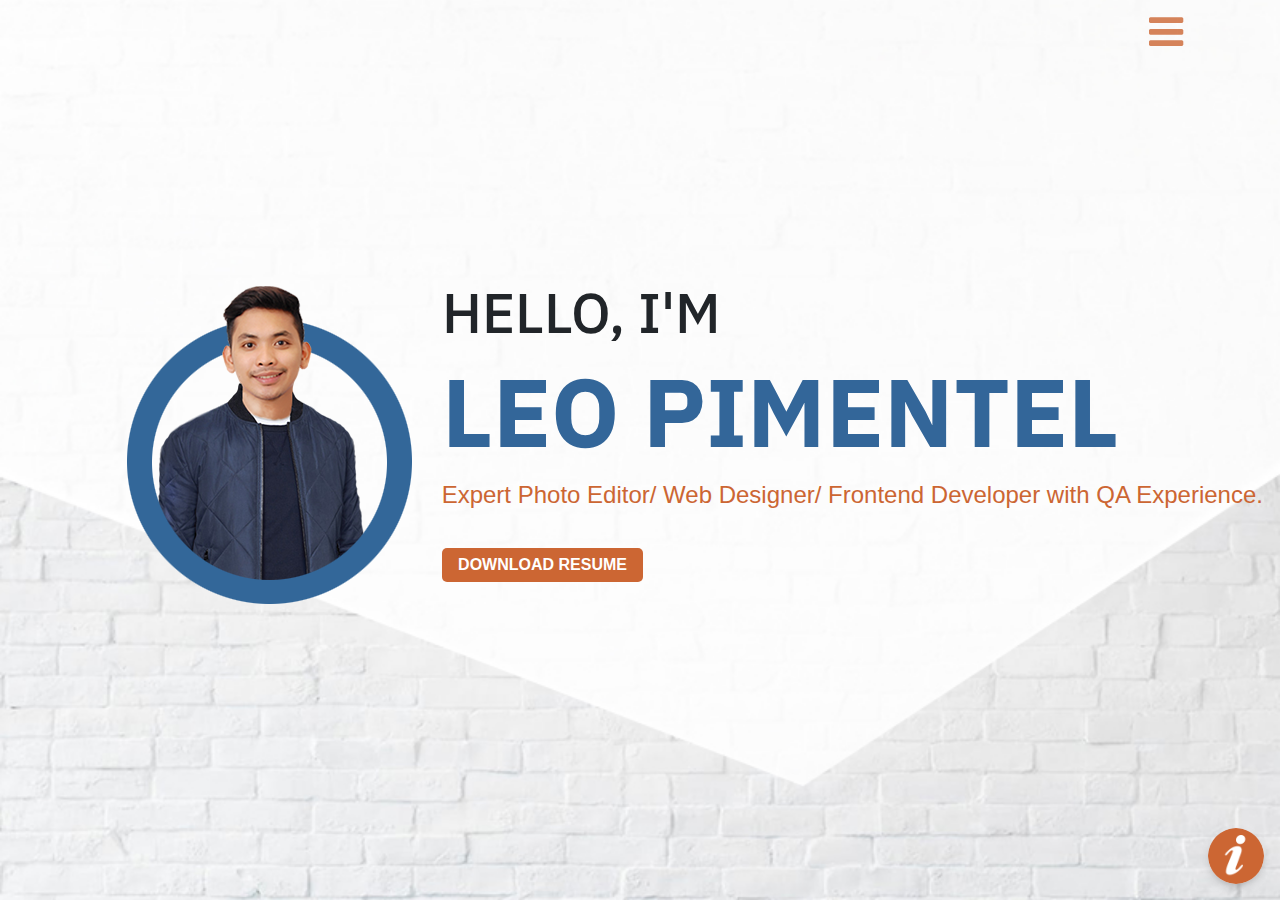
<file: index.html>
<!DOCTYPE html>
<html>
<head>
  <title>Leo Pimentel Cover</title>
  <meta charset="utf-8">
  <meta name="viewport" content="width=device-width, initial-scale=1.0">
  <meta name="description" content="Leo's Portfolio">
  <meta name="keywords" content="Cover Page, Leo's Portfolio, Simple Website, Bootstrap, HTML5, CSS3, Javascript">
  <link rel="stylesheet" type="text/css" href="css/custom-style.css">
  <link rel="stylesheet" type="text/css" href="css/fab-style.css">
  <link rel="stylesheet" type="text/css" href="css/bootstrap.min.css">
  <link rel="stylesheet" type="text/css" href="css/font-awesome.min.css">
  
</head>
<body>
  <div class="collapse bg-black" id="navbarHeader">
        <div class="container">
          <div class="row">
            <div class="col-sm-8 col-md-7 py-4">
             <!-- <span class="t-pink">&lt!DOCTYPE html&gt</span><span class="t-yellow">....</span></span><br/> -->
              <span class="t-pink">&lth1<span class="t-green"> class</span><span class="t-white">=<span class="t-yellow">"about"</span><span class="t-pink">&gt</span><span class="t-blue t-upper t-bold t2">About me</span><span class="t-pink">&lth1/&gt  </span></span>
              <p class="text-white"><span class="t-pink">&ltp&gt</span>I am an IT graduate and a former<span class="t-pink">&ltstrong&gt</span> <strong>Junior Software Engineer</strong><span class="t-pink">&lt/strong&gt</span> in <span class="t-pink">&ltem&gt</span> <em>Intelligent Touch Corporation</em><span class="t-pink">&lt/em&gt</span> located at Makati City. I am also a former <span class="t-pink">&ltstrong&gt</span> <strong>Quality Assurance Engineer</strong><span class="t-pink">&lt/strong&gt</span> on the same company prior to my recent job title. I once became a <span class="t-pink">&ltstrong&gt</span> <strong>Web Designer</strong><span class="t-pink">&lt/strong&gt</span>  on a project-based employment for 2 months under <span class="t-pink">&ltem&gt</span> <em>Personiv Manila</em><span class="t-pink">&lt/em&gt</span> in Alabang Muntinlupa City. <span class="t-pink">&lt/p&gt</span></p>
              <p class="text-white"><span class="t-pink">&ltp&gt</span>Now, I am into Photo Editing with expertise in Removing of backgrounds, Color Correction, Photo Manipulation and some other Photoshop task.
                I am also into Website Designing and Front end website development. A self-taught designer and front-end developer but my recent jobs helped me enhance and practise my skills.<span class="t-pink">&lt/p&gt</span></p>
              <p class="text-white"><span class="t-pink">&ltp&gt</span>I have expertise in using Adobe software like Photoshop, Illustrator, Lightroom and XD.<span class="t-pink">&lt/p&gt</span></p>
                
              
              <div id="skills-div">
            <h4 class="t-blue t-upper t-bold">Skills</h4>
            <div id="skills" class="list-unlisted p-0">
              <div class="skills-img">
                <img id="rate-html" src="img/html.png">
              </div>
              <div class="skills-img"><img id="rate-css" src="img/css.png"></div>
              <div class="skills-img"><img id="rate-bs" src="img/bootstrap.png"></div>
              <div class="skills-img"><img id="rate-js" src="img/javascript.png"></div>
              <!--<div class="skills-img"><img id="rate-jq" src="img/jquery.png"></div>
              <div class="skills-img"><img id="rate-aj" src="img/angularjs.png"></div>-->
            </div>
          </div>
            </div>
            <div class="col-sm-4 offset-md-1 py-4">
              <h4 class="t-blue t-upper t-bold"><i class="fa fa-envelope t-orange"></i> Sample Projects</h4>
              <ul class="list-unstyled">
                <li><a href="mobile.html" target="_blank" class="text-white">Simple/Grid Design</a></li>
                <li><a href="explore.html" target="_blank" class="text-white">Parallax</a></li>
       
              </ul>
            </div>
           </div>
        </div>
    </div>
      <div class="navbar  navbar-dark box-shadow fixed-top">
        <div class="container d-flex justify-content-between">
          <a href="#" class="navbar-brand d-flex "></a>
          <button class="navbar-toggle" type="button" data-toggle="collapse" data-target="#navbarHeader" aria-controls="navbarHeader" aria-expanded="false" aria-label="Toggle navigation">
            <span id="burger" class="fa fa-bars fa-2x t-orange"></span>
          </button>
        </div>
      </div>
  <!-- mainDiv -->
  <section> 
     <div id="one" class="row">
      <div id="l-div" class="col-lg-4"> 
         <img id="mc" src="img/mc.png">
      </div>  
      <div id="r-div" class="col-lg-8"> 
        <h1 id="hl" class="t-upper">Hello, I'm</h1>
        <h1 class="t-blue t-upper t-bold" id="lp">Leo Pimentel</h1>
        <p class="t-orange" id="fe">Expert Photo Editor/ Web Designer/ Frontend Developer with QA Experience.</p>
    
        <br>
        <a class="t-white t-upper t-bold bg-o" id="dr" target="_blank" href="files/Resume.pdf"
        download="ResumePimentel">Download resume</a>
      </div>  
     </div> 
     <div class="fab-b">
     <a href="#" class="buttons" tooltip="pimentelmac.mlp@gmail.com"></a>
      <a href="#" class="buttons" tooltip="pimentelmac24"></a>
      <a href="#" class="buttons" tooltip="Binan, Laguna"></a>
      <a href="#" class="buttons" tooltip="0927-838-1124"></a>
      <a id="show" class="buttons" href="#"></a>
     </div>
  </section>
  <script type="text/javascript" src="js/jquery.min.js"></script>
  <script type="text/javascript" src="js/bootstrap.min.js"></script>
  <script type="text/javascript" src="js/kc.fab.min.js"></script>

</body>
</html>
</file>
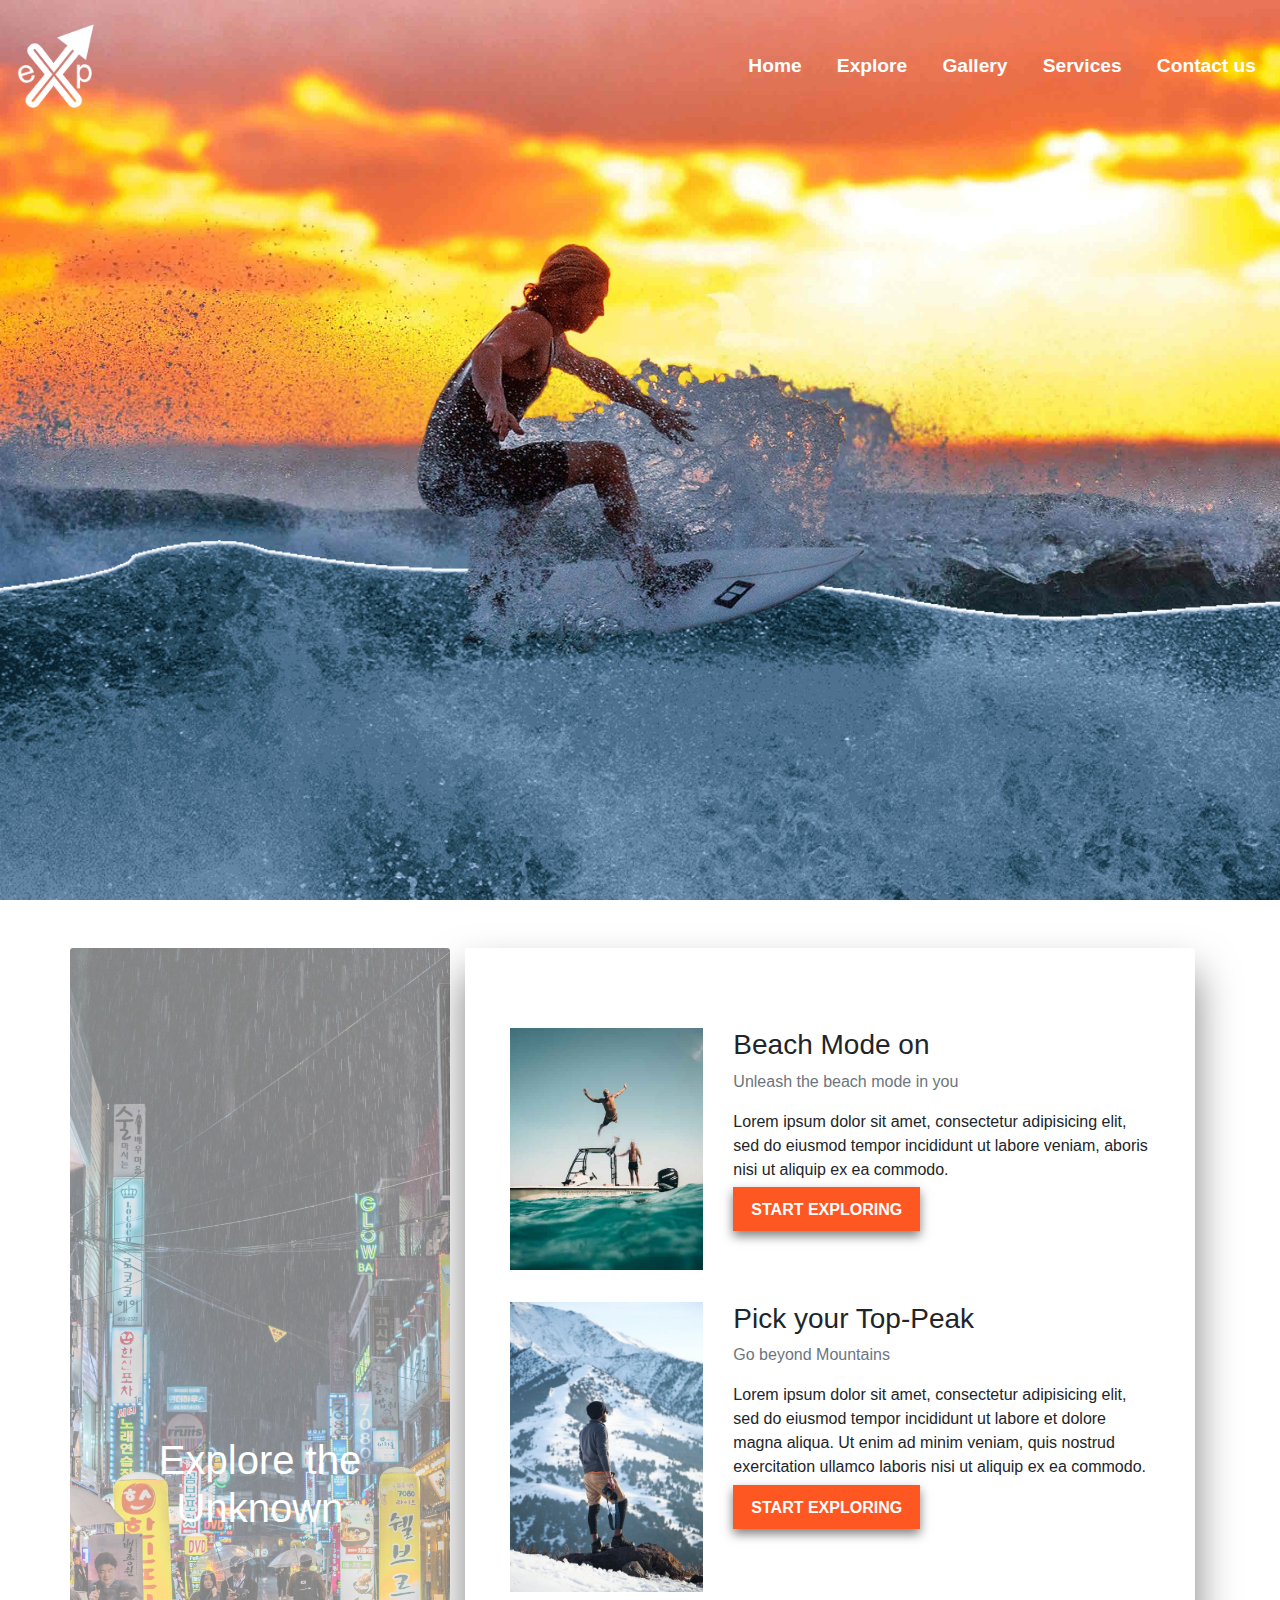
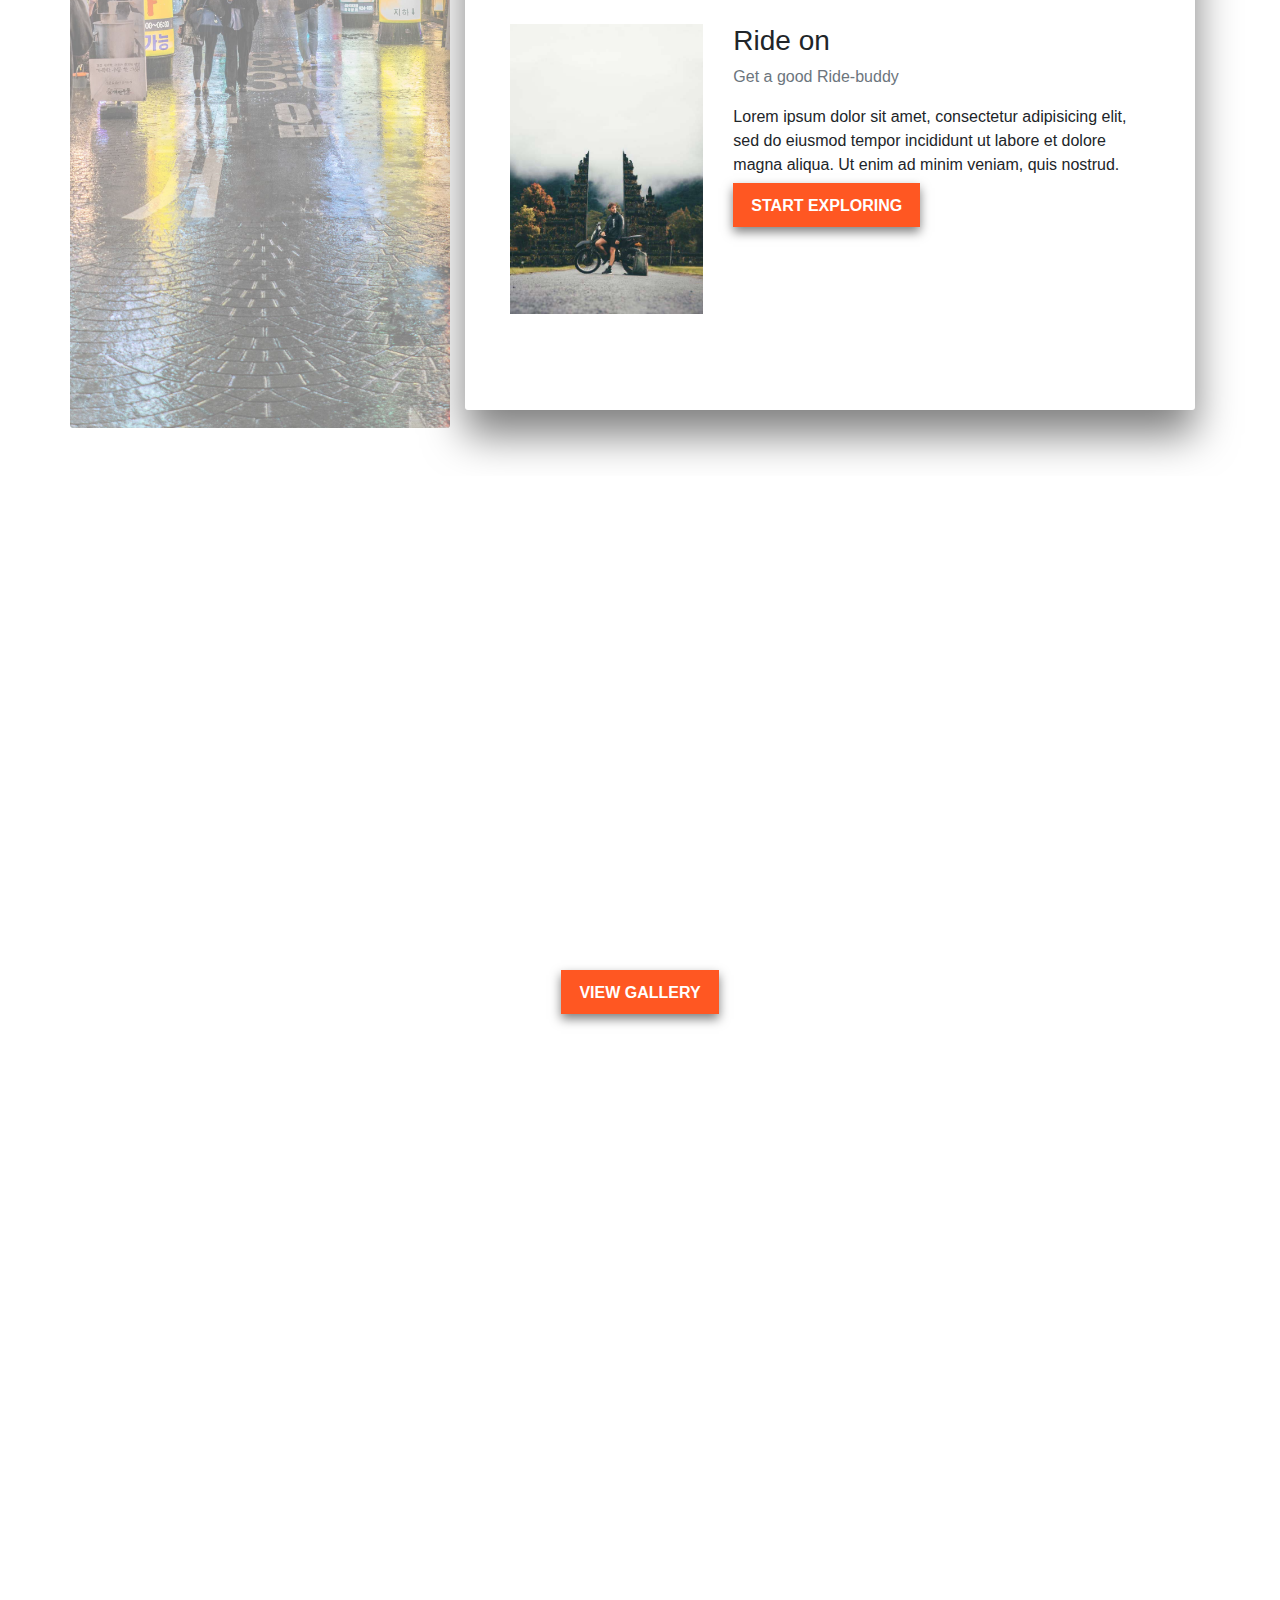
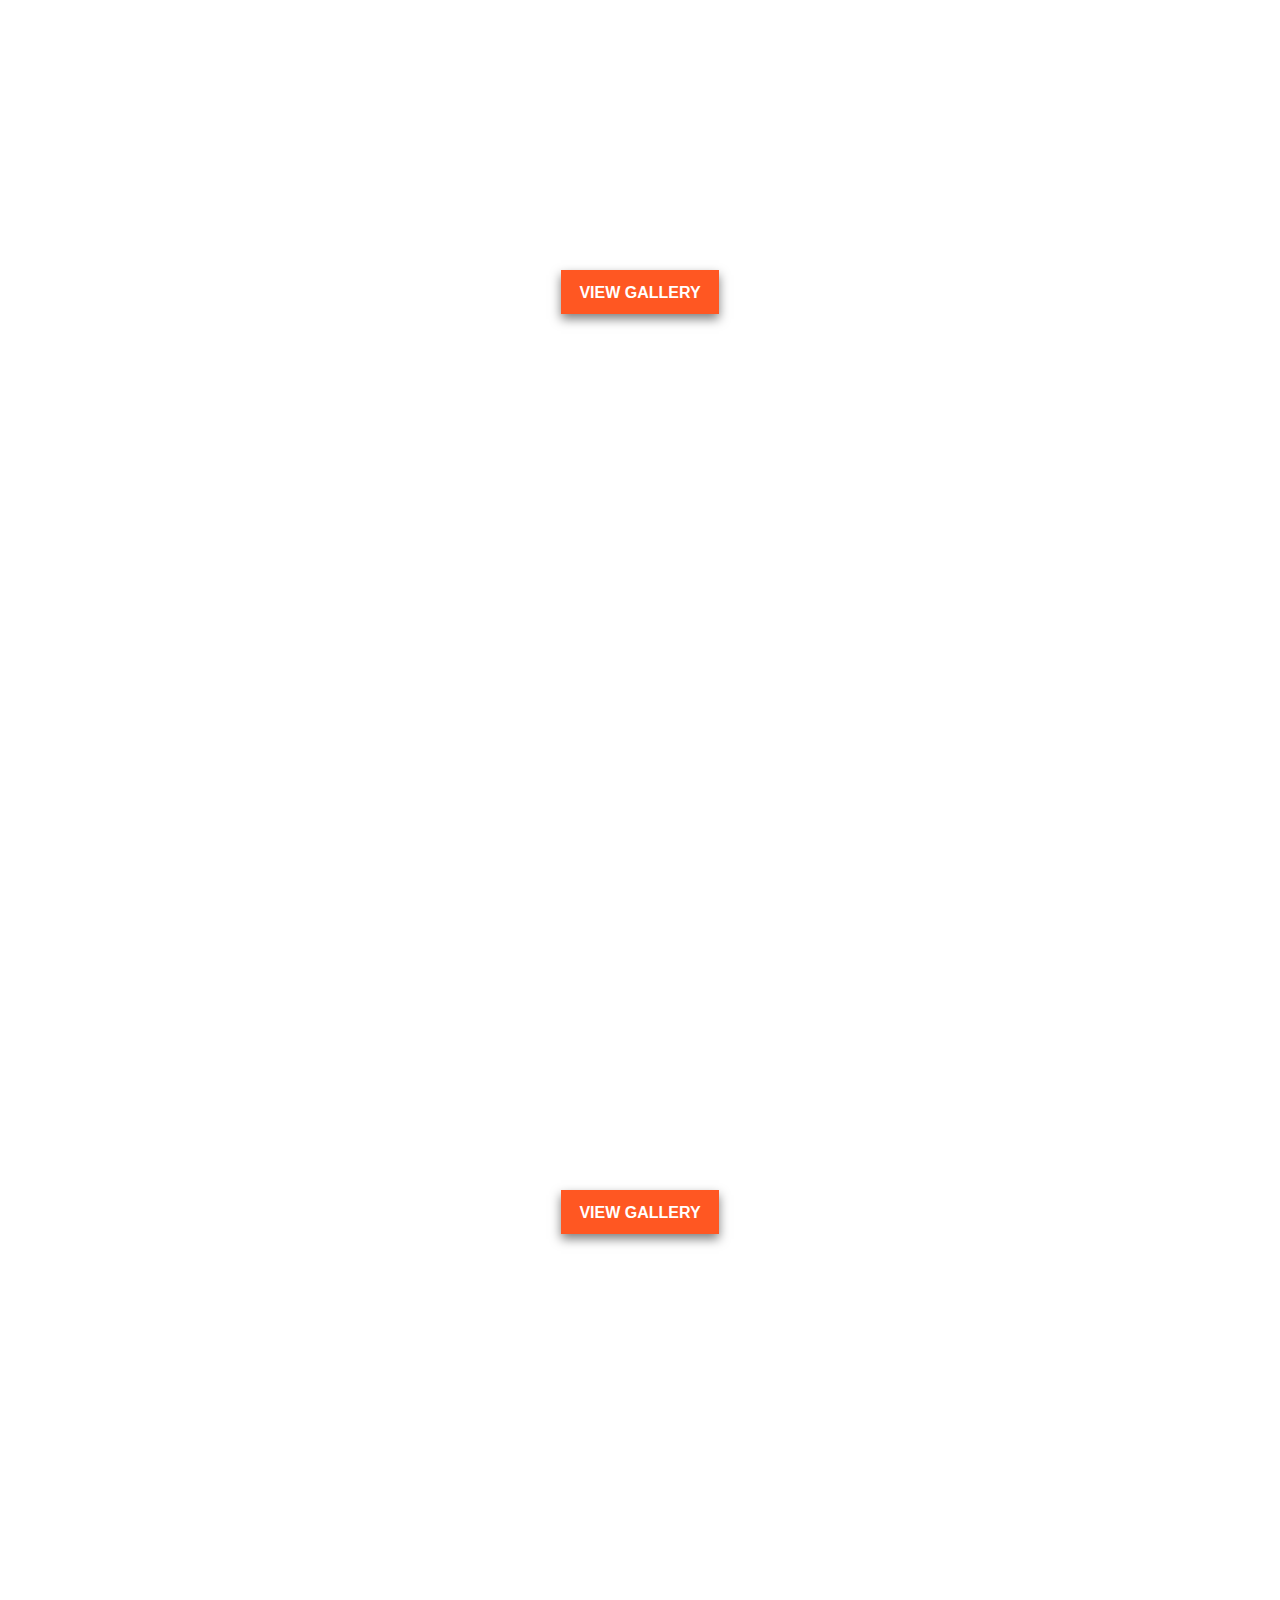
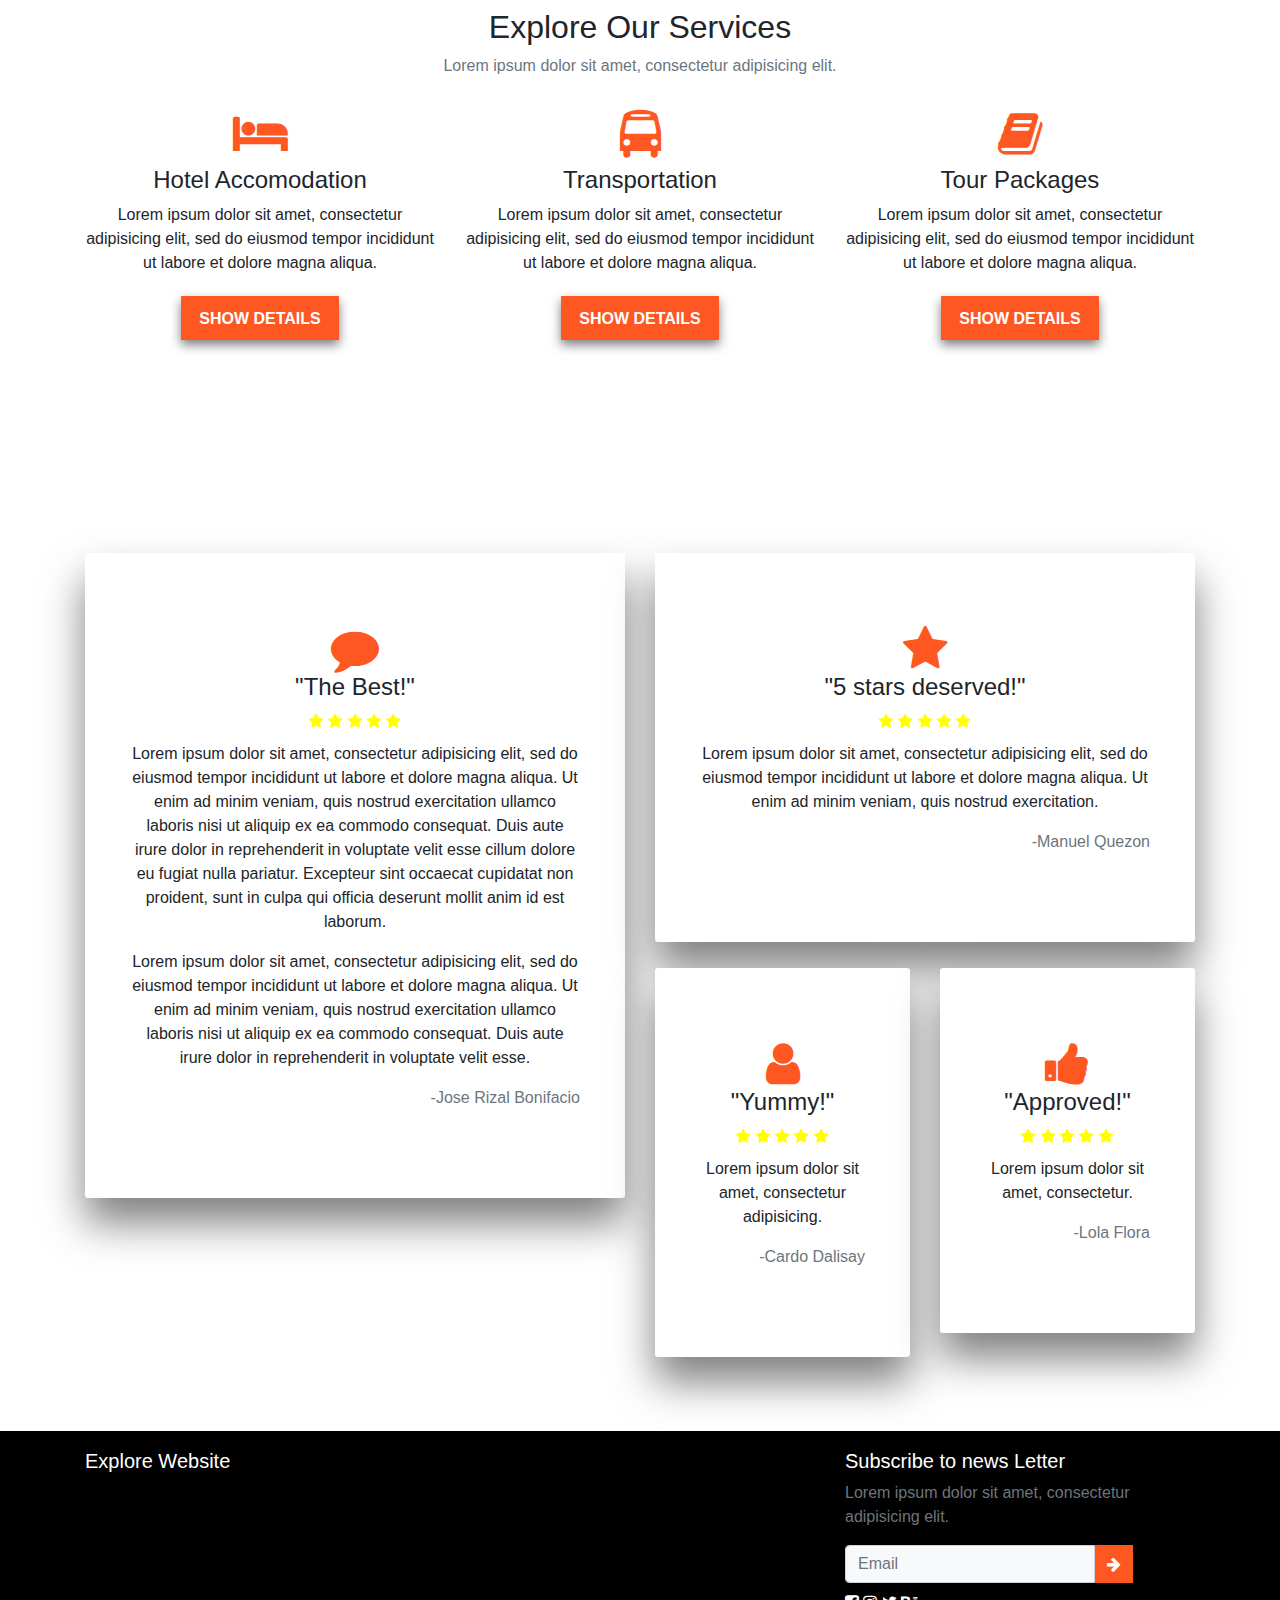
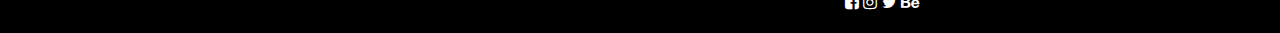
<file: explore.html>
<!DOCTYPE html>
<html>
<head>
	<title>Parallax Website</title>
	<meta charset="utf-8">
	<meta 	name="viewport" content="width=device-width, initial-scale=1.0">
	<meta name="description" content="Leo's Portfolio">
	<meta name="keywords" content="Parallax Page, Leo's Portfolio, Simple Website, Bootstrap, HTML5, CSS3, Javascript, Parallax">
	<link rel="stylesheet" type="text/css" href="css/explore-style.css">
	<link rel="stylesheet" type="text/css" href="css/bootstrap.min.css">
	<link rel="stylesheet" type="text/css" href="css/font-awesome.min.css">
</head>
<body>
	<header>
		<div class="navi">	
		<nav class="navbar navbar-expand-md">
		      <img class="m-0" src="img/img-explore/logo-exp.png" width="80px" height="auto">
		      <button class="navbar-toggler" type="button" data-toggle="collapse" data-target="#navbarsExample04" aria-controls="navbarsExample04" aria-expanded="false" aria-label="Toggle navigation">
		        <i class="fa fa-align-right fa-2x text-white">	</i>
		      </button>

		      <div class="collapse navbar-collapse" id="navbarsExample04">
		      	<div class="mr-auto"></div>
		        <ul class="navbar-nav m-0">
		          <li class="nav-item active">
		            <a class="nav-link" href="#">Home <span class="sr-only">(current)</span></a>
		          </li>
		          <li class="nav-item">
		            <a class="nav-link" href="#firstSection">Explore</a>
		          </li>
		          <li class="nav-item">
		            <a class="nav-link" href="#secondSection">Gallery</a>
		          </li>
		          <li class="nav-item">
		            <a class="nav-link" href="#fifthSection">Services</a>
		          </li>
		          <li class="nav-item">
		            <a class="nav-link" href="#">Contact us</a>
		          </li>
		        </ul>
		      </div>
		    </nav>
		    </div>
		<section id="landing-page">
			<div id="landing-bg"></div>
			<div class="landingDiv parallax-bg">
				<div id="paraImage"></div>
				<div id="mainDis"></div>
			</div>
		</section>
	</header>
	<button onclick="topFunction()" id="myBtn" title="Go to top"><i class="fa fa-arrow-up"></i></button>
	<section id="firstSection" class="py-5">	
		<div class="container text-center">	
			<div class="row">
				<div id="leftFS" class="col-md-4">
					<div class="ex text-white">
						<h1 class="py-20">Explore the Unknown</h1>
					</div>
				</div>
				<div class="col-md-8">
					<div class="panel">
						<!-- FirstPanel -->
						<div class="row py-2">
							<div class="col-md-4 pb-3">
								<img src="img/img-explore/jump.jpeg" class="img-fluid">
							</div>
							<div class="col-md-8 pb-5">
								<h3>Beach Mode on</h3>
								<p class="text-secondary">Unleash the beach mode in you</p>
								<p>	Lorem ipsum dolor sit amet, consectetur adipisicing elit, sed do eiusmod
								tempor incididunt ut labore veniam, aboris nisi ut aliquip ex ea commodo.</p>
								<a class="aBtn" href="#">Start Exploring</a>
							</div>
						</div>
						<!-- SecondPanel -->
						<div class="row py-2">
							<div class="col-md-4 pb-3">
								<img src="img/img-explore/hike.jpeg" class="img-fluid">
							</div>
							<div class="col-md-8 pb-5">
								<h3>Pick your Top-Peak</h3>
								<p class="text-secondary">Go beyond Mountains</p>
								<p>	Lorem ipsum dolor sit amet, consectetur adipisicing elit, sed do eiusmod
								tempor incididunt ut labore et dolore magna aliqua. Ut enim ad minim veniam,
								quis nostrud exercitation ullamco laboris nisi ut aliquip ex ea commodo.	</p>
								<a class="aBtn" href="#">Start Exploring</a>
							</div>
						</div>
						<!-- ThirdPanel -->
						<div class="row py-2">
							<div class="col-md-4 pb-3">
								<img src="img/img-explore/motor.jpeg" class="img-fluid">
							</div>
							<div class="col-md-8 pb-5">
								<h3>Ride on</h3>
								<p class="text-secondary">Get a good Ride-buddy</p>
								<p>	Lorem ipsum dolor sit amet, consectetur adipisicing elit, sed do eiusmod
								tempor incididunt ut labore et dolore magna aliqua. Ut enim ad minim veniam,
								quis nostrud.</p>
								<a class="aBtn" href="#">Start Exploring</a>
							</div>
						</div>
						
					</div>	
				</div>
			</div>		
		</div>
	</section>
	<section id="secondSection" class="text-center">
			<div class="divPara text-white">
				<span>	</span>
				<h2>Wake up with stunning view of Sunrise!</h2>
				<p>Lorem ipsum dolor sit amet, consectetur adipisicing elit, sed do eiusmod
				tempor incididunt ut labore et dolore magna aliqua. Ut enim ad minim veniam,
				quis nostrud exercitation ullamco.</p>
				<a class="aBtn" href="#">View Gallery</a>
			</div>
	</section>
	<section id="thirdSection" class="text-center">	
			<div class="divPara text-white">
				<span>	</span>
				<h2>See the beauty of every sunset</h2>
				<p>Lorem ipsum dolor sit amet, consectetur adipisicing elit, sed do eiusmod
				tempor incididunt ut labore et dolore magna aliqua. Ut enim ad minim veniam,
				quis nostrud exercitation ullamco.</p>
				<a class="aBtn" href="#">View Gallery</a>
			</div>
	</section>
	<section id="fourthSection" class="text-center">
			<div class="divPara text-white">
				<span>	</span>
				<h2> Go and Play! Experience new adventure.</h2>
				<p>Lorem ipsum dolor sit amet, consectetur adipisicing elit, sed do eiusmod
				tempor incididunt ut labore et dolore magna aliqua. Ut enim ad minim veniam,
				quis nostrud exercitation ullamco.</p>
				<a class="aBtn" href="#">View Gallery</a>
			</div>
	</section>
	<section id="fifthSection" class="text-center">
			<div class="container">
				<h2>Explore Our Services</h2>	
				<p class="pb-3 text-secondary">Lorem ipsum dolor sit amet, consectetur adipisicing elit.</p>
				<div class="row">	
					<div class="col-md-4 pb-5">
						<span><i class="fa fa-hotel fa-3x text-orange"></i></span>
						<h4 class="mt-2">Hotel Accomodation</h4>
						<p class="pb-3">Lorem ipsum dolor sit amet, consectetur adipisicing elit, sed do eiusmod
						tempor incididunt ut labore et dolore magna aliqua.</p>
						<a class="aBtn" href="#">Show Details</a>
					</div>
					<div class="col-md-4 pb-5">
						<span><i class="fa fa-bus fa-3x text-orange"></i></span>
						<h4 class="mt-2">Transportation</h4>
						<p class="pb-3">Lorem ipsum dolor sit amet, consectetur adipisicing elit, sed do eiusmod
						tempor incididunt ut labore et dolore magna aliqua.</p>
						<a class="aBtn" href="#">Show Details</a>
					</div>
					<div class="col-md-4 pb-5">
						<span><i class="fa fa-book fa-3x text-orange"></i></span>
						<h4  class="mt-2">Tour Packages</h4>
						<p class="pb-3">Lorem ipsum dolor sit amet, consectetur adipisicing elit, sed do eiusmod
						tempor incididunt ut labore et dolore magna aliqua.</p>
						<a class="aBtn" href="#">Show Details</a>
					</div>
				</div>	
			</div>	
	</section>
	<section id="sixthSection" class="text-center py-5">	
			<div class="container">
			    <div class="row">
			    	<div class="mb-5 text-white"><h2>Our Trophies</h2></div>	
			    </div>	
				<div class="row">
					<div class="col-md-6">
						<div class="panel text-center">	
							<span><i class="fa fa-comment fa-3x text-orange"></i></span>
							<h4>"The Best!"</h4>
							<span class=" text-yellow"><i class="fa fa-star"> </i> <i class="fa fa-star"></i> <i class="fa fa-star"></i> <i class="fa fa-star"></i> <i class="fa fa-star"></i></span> 
							<p class="mt-2">	
							 Lorem ipsum dolor sit amet, consectetur adipisicing elit, sed do eiusmod
							 tempor incididunt ut labore et dolore magna aliqua. Ut enim ad minim veniam,
							 quis nostrud exercitation ullamco laboris nisi ut aliquip ex ea commodo
							 consequat. Duis aute irure dolor in reprehenderit in voluptate velit esse
							 cillum dolore eu fugiat nulla pariatur. Excepteur sint occaecat cupidatat non
							 proident, sunt in culpa qui officia deserunt mollit anim id est laborum.	
							</p>
							<p>Lorem ipsum dolor sit amet, consectetur adipisicing elit, sed do eiusmod
							tempor incididunt ut labore et dolore magna aliqua. Ut enim ad minim veniam,
							quis nostrud exercitation ullamco laboris nisi ut aliquip ex ea commodo
							consequat. Duis aute irure dolor in reprehenderit in voluptate velit esse.</p>
							<p class=" text-secondary text-right">-Jose Rizal Bonifacio</p>

						</div>
					</div>
					<div class="col-md-6">
						<div class="row">
							<div class="col-md-12">
								<div class="panel text-center">
									<span><i class="fa fa-star fa-3x text-orange"></i></span>	
									<h4>"5 stars deserved!"</h4><span class=" text-yellow"><i class="fa fa-star"> </i> <i class="fa fa-star"></i> <i class="fa fa-star"></i> <i class="fa fa-star"></i> <i class="fa fa-star"></i></span> 
									<p class="mt-2">
									Lorem ipsum dolor sit amet, consectetur adipisicing elit, sed do eiusmod
									tempor incididunt ut labore et dolore magna aliqua. Ut enim ad minim veniam,
									quis nostrud exercitation.</p>
									<p class="text-secondary  text-right">-Manuel Quezon</p>
								</div>
							</div>
						</div>
						<div class="row py-2">
							<div class="col-md-6">
								<div class="panel text-center">	
									<span><i class="fa fa-user fa-3x text-orange"></i></span>
									<h4>"Yummy!"</h4>
									<span class=" text-yellow"><i class="fa fa-star"> </i> <i class="fa fa-star"></i> <i class="fa fa-star"></i> <i class="fa fa-star"></i> <i class="fa fa-star"></i></span> 
									<p class="mt-2">	
									 Lorem ipsum dolor sit amet, consectetur adipisicing.	
									</p>
									<p class="text-secondary  text-right">-Cardo Dalisay</p>
								</div>
							</div>
							<div class="col-md-6">
								<div class="panel text-center">
									<span><i class="fa fa-thumbs-up fa-3x text-orange"></i></span>	
									<h4>"Approved!"</h4>
									<span class=" text-yellow"><i class="fa fa-star"> </i> <i class="fa fa-star"></i> <i class="fa fa-star"></i> <i class="fa fa-star"></i> <i class="fa fa-star"></i></span> 
									<p class="mt-2">	
									 Lorem ipsum dolor sit amet, consectetur.
									</p>
									<p class="text-secondary  text-right">-Lola Flora</p>
								</div>
							</div>
						</div>

					</div>
				</div>
			</div>
	</section>
	<footer>
		<div class="container text-white">	
			<div class="row">
				<div class="col-md-8 l-footer">
					<h5>Explore Website</h5>
					<!-- <p class="text-secondary">Copyright &copy2019</p> -->
				</div>
				<div class="col-md-4">
					<h5 >Subscribe to news Letter</h5>
					<p class="text-muted">Lorem ipsum dolor sit amet, consectetur adipisicing elit.</p>
					<form class="form-inline email-footer">
						<div class="col pl-0">
							<div class="input-group pr-5">
								<input type="email" class="form-control bg-light text-muted" placeholder="Email">
								<div class="input-group-prepend ">
									<div class="input-group-text btn-orange">
										<i class="fa fa-arrow-right"></i>
									</div>
								</div>
							</div>
						</div>
					</form>
				<div class="connect pt-2">
						<i class="fa fa-facebook-square"> </i> 
						<i class="fa fa-instagram"> </i> 
						<i class="fa fa-twitter"> </i> 
						<i class="fa fa-behance"> </i> 
					</div>	
				</div>
			</div>	
		</div>	
	</footer>
	<script type="text/javascript" src="js/jquery.min.js"></script>
	<script type="text/javascript" src="js/bootstrap.min.js"></script>
	<script type="text/javascript" src="js/explore-js.js"></script>
	<script type="text/javascript">
		$(function() {
	      // Smooth Scrolling
	      $('a[href*="#"]:not([href="#"])').click(function() {
	        if (location.pathname.replace(/^\//,'') == this.pathname.replace(/^\//,'') && location.hostname == this.hostname) {
	          var target = $(this.hash);
	          target = target.length ? target : $('[name=' + this.hash.slice(1) +']');
	          if (target.length) {
	            $('html, body').animate({
	              scrollTop: target.offset().top
	            }, 500);
	            return false;
	          }
	        }
	      });
	    });
		//Back to top
		window.onscroll = function() {scrollFunction()};

		function scrollFunction() {
		  if (document.body.scrollTop > 20 || document.documentElement.scrollTop > 20) {
		    document.getElementById("myBtn").style.display = "block";
		  } else {
		    document.getElementById("myBtn").style.display = "none";
		  }
		}
		// When the user clicks on the button, scroll to the top of the document
		function topFunction() {
		  document.body.scrollTop = 0;
		  document.documentElement.scrollTop = 0;
		}
	</script>
</body>
</html>
</file>
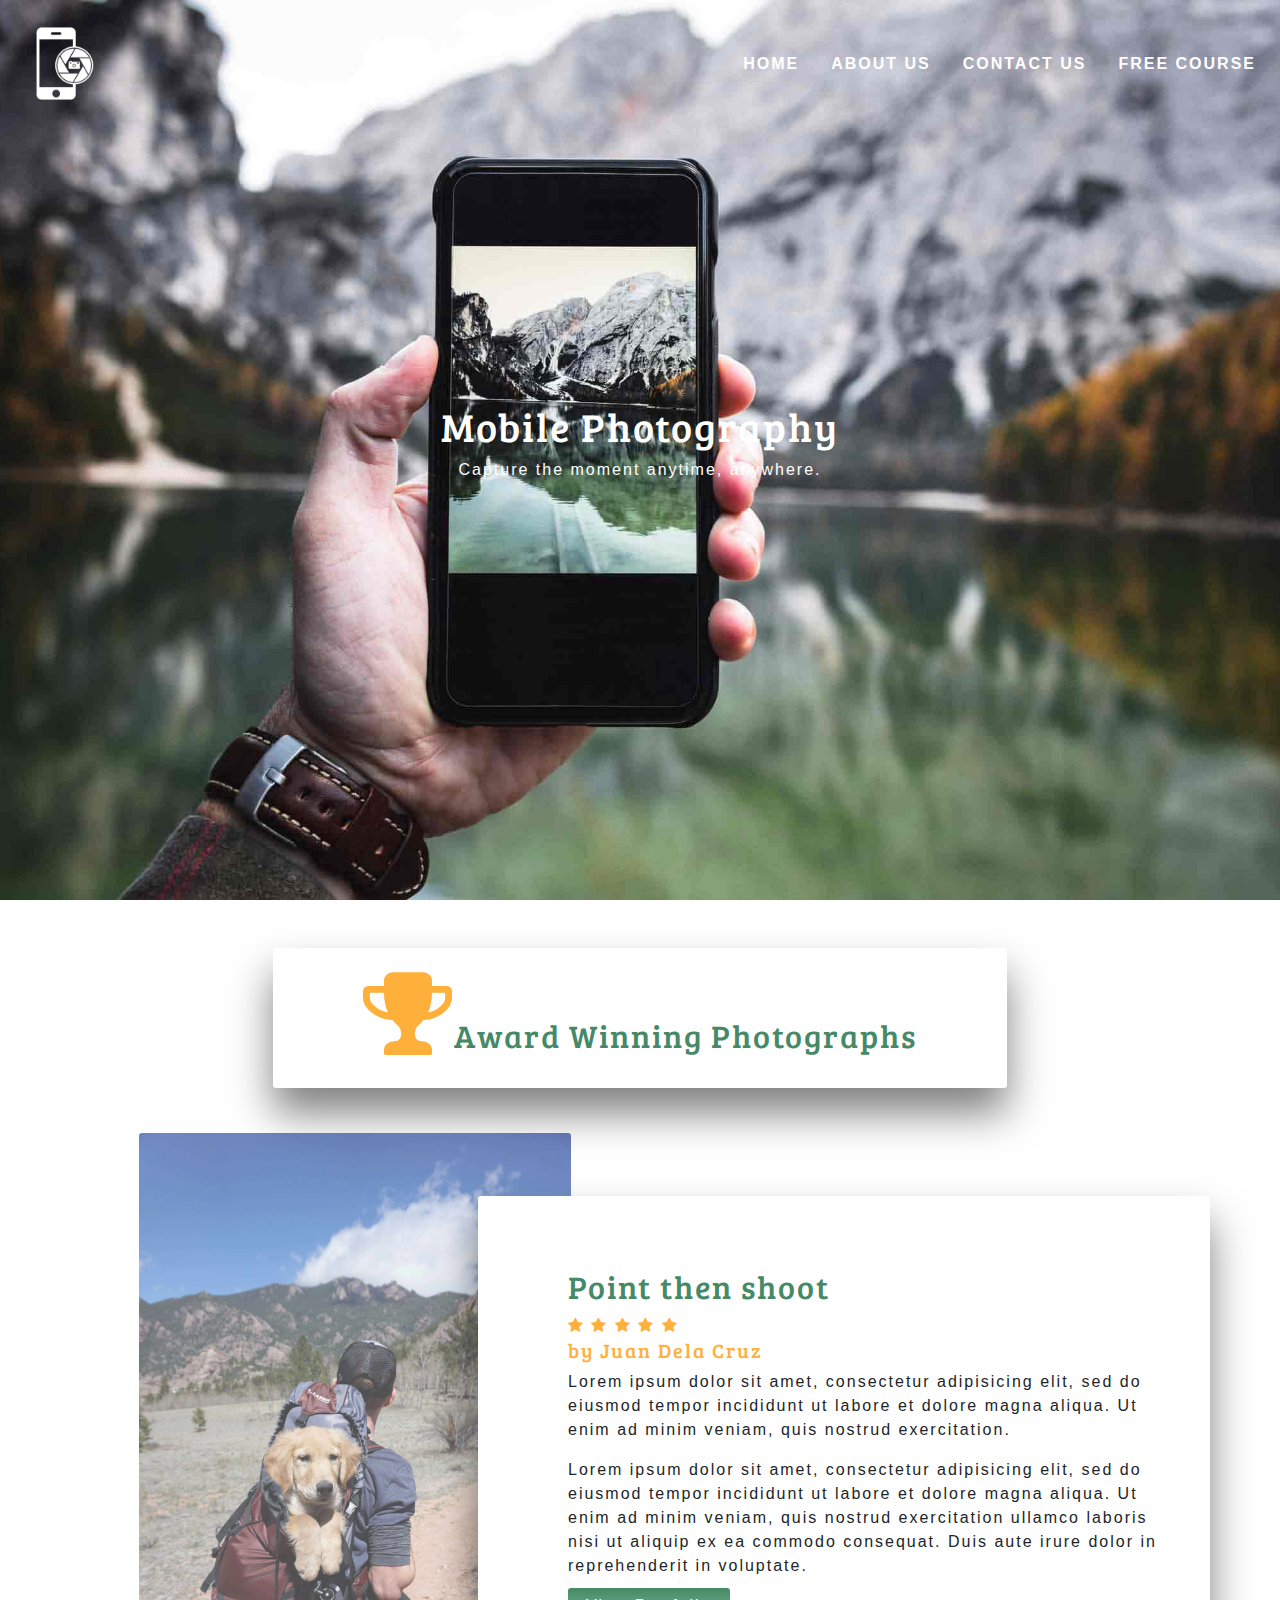
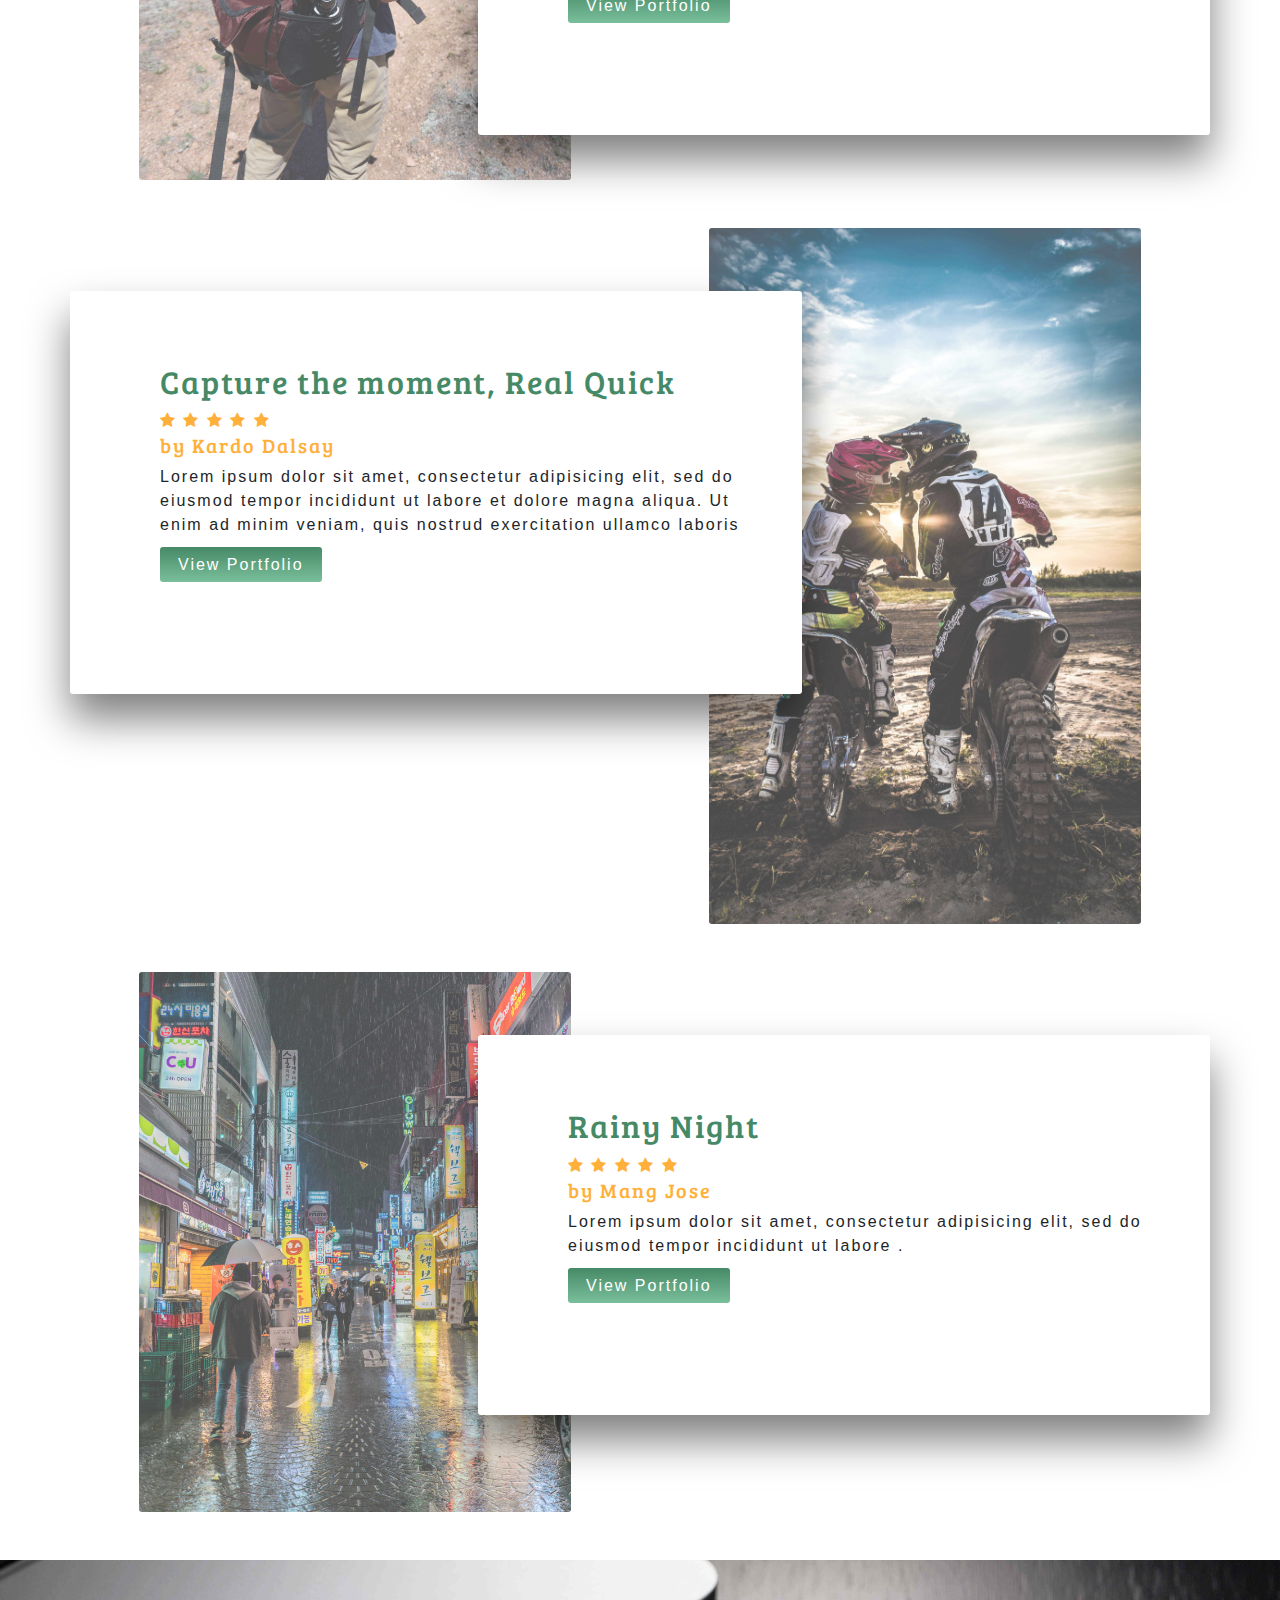
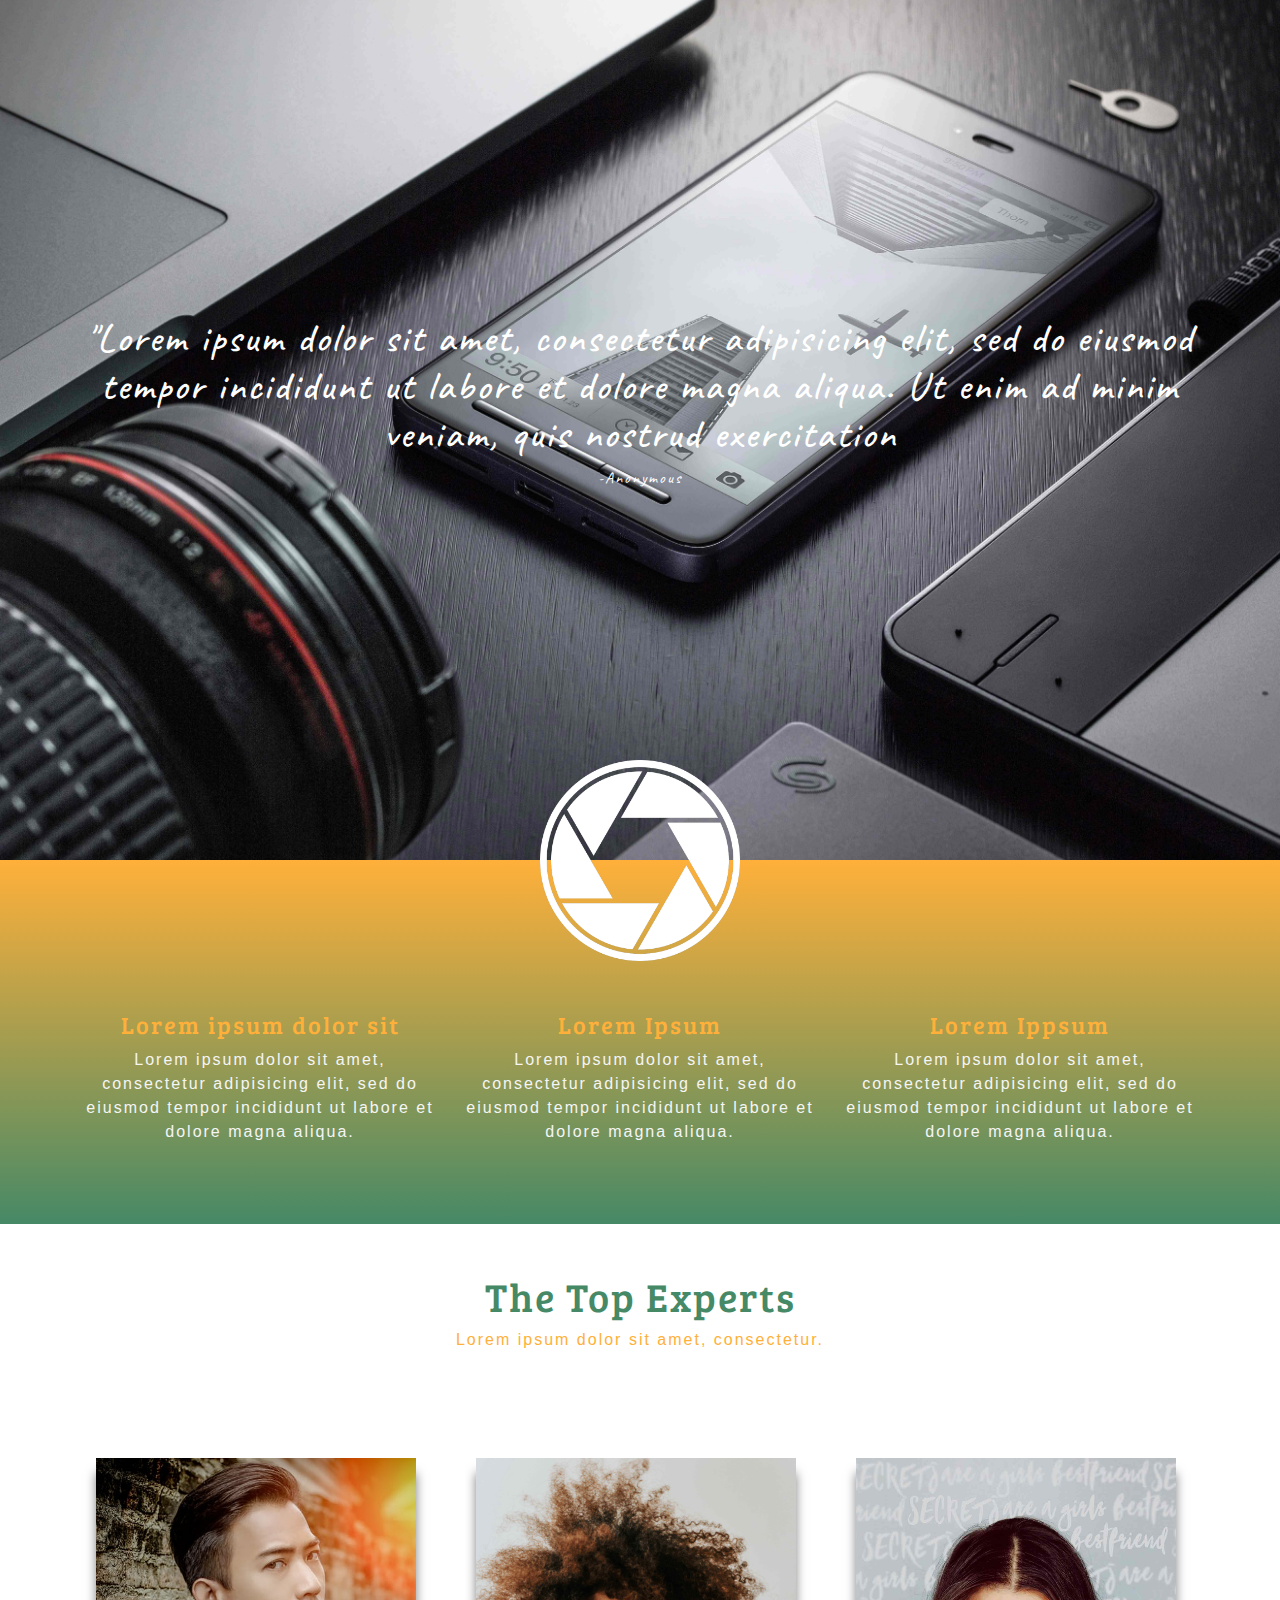
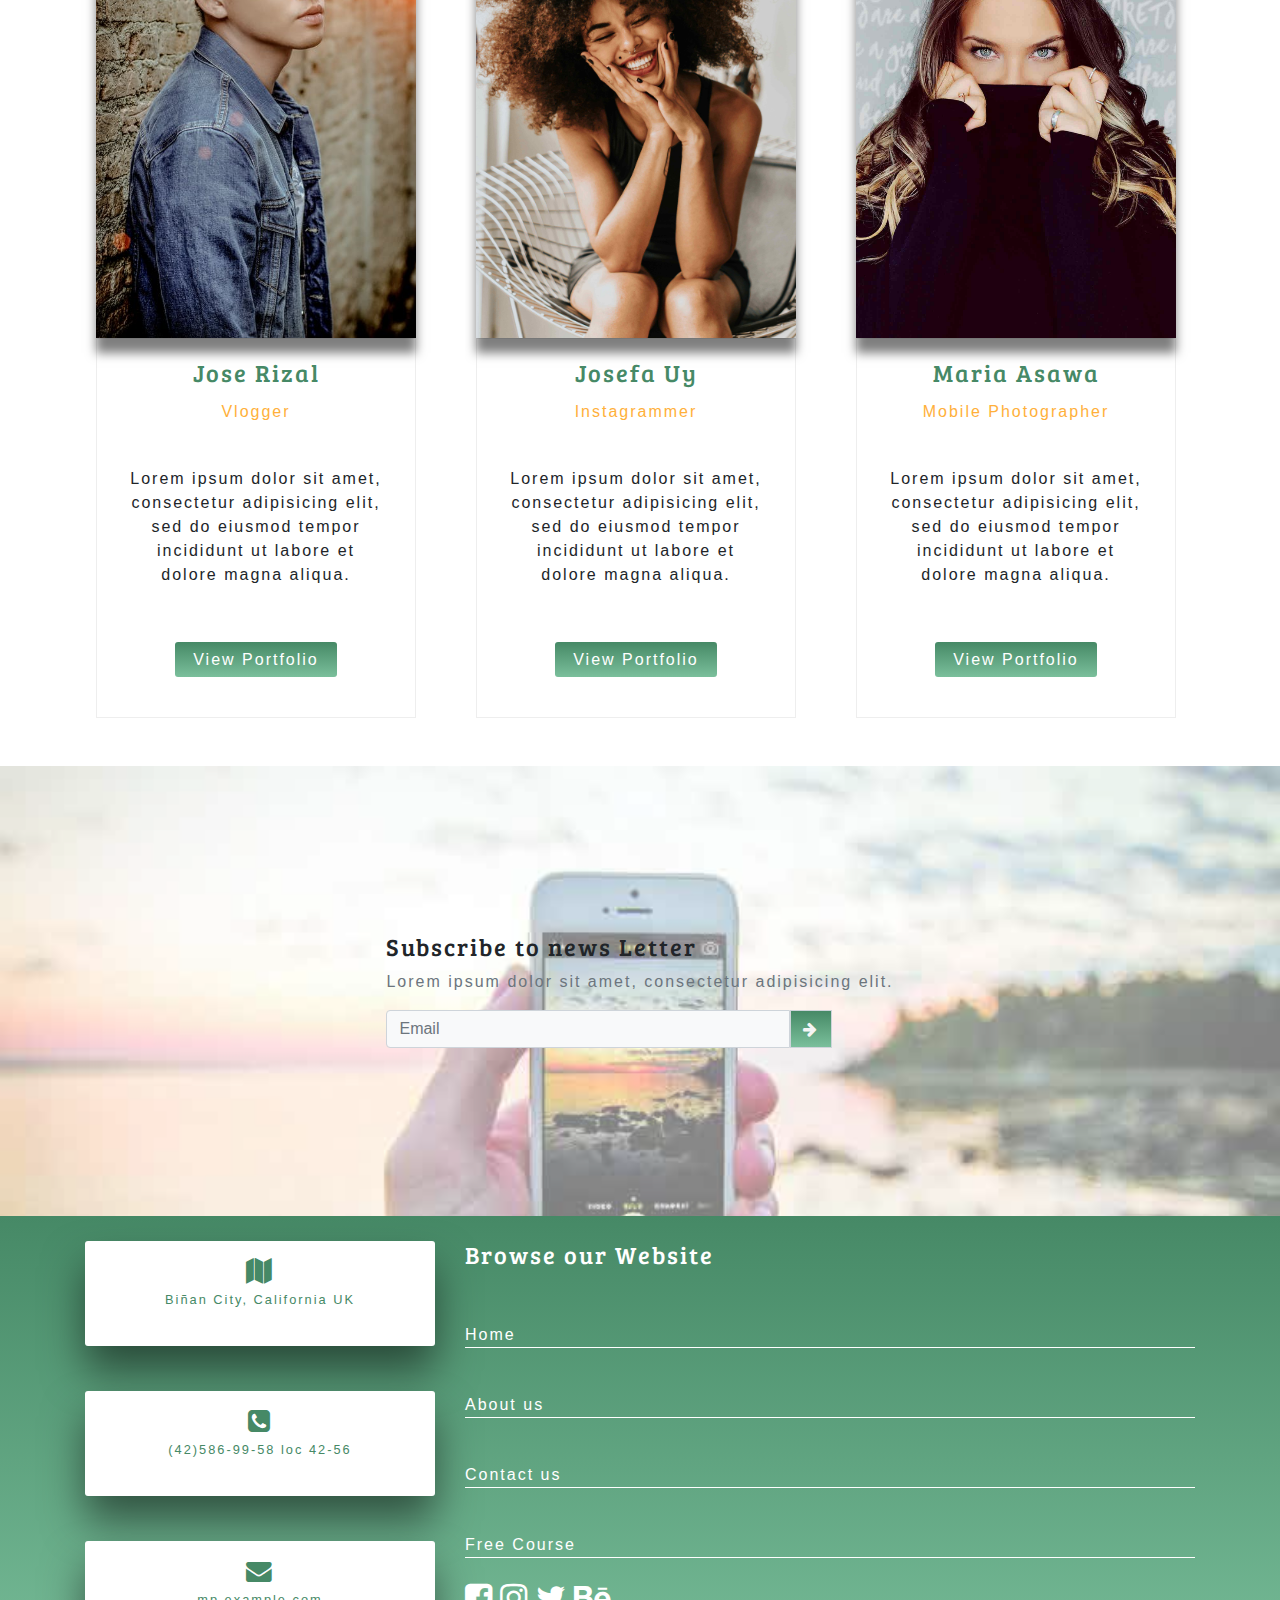
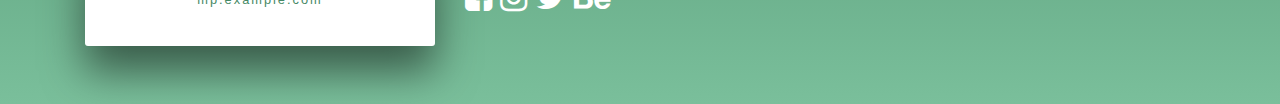
<file: mobile.html>
<!DOCTYPE html>
<html>
<head>
	<title>Mobile Photography</title>
	<meta charset="utf-8">
	<meta name="viewport" content="width=device-width, initial-scale=1.0">
	<meta name="keywords" content="Mobile Photography, Mobile photos, photography">
	<meta name="description" content="Simple design website">
	<link rel="stylesheet" type="text/css" href="css/bootstrap.min.css">
	<link rel="stylesheet" type="text/css" href="css/font-awesome.min.css">
	<link rel="stylesheet" type="text/css" href="css/mobile-style.css">
	<link rel="stylesheet" type="text/css" href="css/media-mobile-style.css">
</head>
<body>
	<header>
		<div class="container-fluid p-0">
			<nav class="navbar navbar-expand-md">
		      <img class="m-0" src="img/img-mobile/mp-logoWhite.png" width="80px">
		      <button class="navbar-toggler" type="button" data-toggle="collapse" data-target="#navbarsExample04" aria-controls="navbarsExample04" aria-expanded="false" aria-label="Toggle navigation">
		        <i class="fa fa-align-right fa-2x text-white">	</i>
		      </button>

		      <div class="collapse navbar-collapse" id="navbarsExample04">
		      	<div class="mr-auto"></div>
		        <ul class="navbar-nav m-0">
		          <li class="nav-item active">
		            <a class="nav-link" href="#">Home <span class="sr-only">(current)</span></a>
		          </li>
		          <li class="nav-item">
		            <a class="nav-link" href="#">About us</a>
		          </li>
		          <li class="nav-item">
		            <a class="nav-link" href="#">Contact us</a>
		          </li>
		          <li class="nav-item">
		            <a class="nav-link" href="#">Free Course</a>
		          </li>
		        </ul>
		      </div>
		    </nav>	 
		</div>
	</header>
	<section id="mobileLanding">
		<div id="landingDiv">
			<h1>Mobile Photography</h1>
			<p>Capture the moment anytime, anywhere.</p>
		</div>
	</section>

	<section id="secondDiv">
		<div class="container text-center py-5">
			<div class="row">	
				<div class=" panel-mid">	
					<h2 class="h-green"><i class="fa fa-trophy fa-3x h-orange"></i>Award Winning Photographs</h2>
					<!-- <p class="h-orange">Lorem ipsum dolor sit amet, consectetur adipisicing elit.</p> -->
				</div>
			</div>
			<div class="row">	
				<div class="col-md-6 col-sm-12">
					<div class="point-img">		
						<img src="img/img-mobile/5.jpg">
					</div>
				</div>
				<div class="col-md-6 col-sm-12">	
					<div class="panel">	
						<h2 class="h-green">Point then shoot </h2>
						<span class="h-orange"><i class="fa fa-star"></i>
						<i class="fa fa-star"></i>
						<i class="fa fa-star"></i>
						<i class="fa fa-star"></i>
						<i class="fa fa-star"></i></span>
						<h5 class="h-orange">by Juan Dela Cruz</h5>
						<p>	Lorem ipsum dolor sit amet, consectetur adipisicing elit, sed do eiusmod
						tempor incididunt ut labore et dolore magna aliqua. Ut enim ad minim veniam,
						quis nostrud exercitation.</p>
						<p>	Lorem ipsum dolor sit amet, consectetur adipisicing elit, sed do eiusmod
						tempor incididunt ut labore et dolore magna aliqua. Ut enim ad minim veniam,
						quis nostrud exercitation ullamco laboris nisi ut aliquip ex ea commodo
						consequat. Duis aute irure dolor in reprehenderit in voluptate.	</p>
						<a class="btn-black" href="#">View portfolio</a>
					</div>
				</div>
			</div>
			<div class="row py-5">
				<div class="col-md-6">
					<div class="panel-left">	
						<h2 class="h-green">Capture the moment, Real Quick </h2>
						<span class="h-orange"><i class="fa fa-star"></i>
						<i class="fa fa-star"></i>
						<i class="fa fa-star"></i>
						<i class="fa fa-star"></i>
						<i class="fa fa-star"></i></span>
						<h5 class="h-orange">by Kardo Dalsay</h5>
						<p>Lorem ipsum dolor sit amet, consectetur adipisicing elit, sed do eiusmod
						tempor incididunt ut labore et dolore magna aliqua. Ut enim ad minim veniam,
						quis nostrud exercitation ullamco laboris</p>
						<a class="btn-black" href="#">View portfolio</a>
					</div>
				</div>
				<div class="col-md-6">
					<div class="point-img">		
						<img src="img/img-mobile/6.jpg">
					</div>
				</div>
			</div>
			<div class="row">	
				<div class="col-md-6 col-sm-12">
					<div class="point-img">		
						<img src="img/img-mobile/7.jpg">
					</div>
				</div>
				<div class="col-md-6 col-sm-12">	
					<div class="panel">	
						<h2 class="h-green">Rainy Night</h2>
						<span class="h-orange"><i class="fa fa-star"></i>
						<i class="fa fa-star"></i>
						<i class="fa fa-star"></i>
						<i class="fa fa-star"></i>
						<i class="fa fa-star"></i></span>
						<h5 class="h-orange">by Mang Jose</h5>
						<p>	Lorem ipsum dolor sit amet, consectetur adipisicing elit, sed do eiusmod
						tempor incididunt ut labore .</p>
						<a class="btn-black" href="#">View portfolio</a>
					</div>
				</div>
			</div>
			<!-- <div class="row pt-5">
					<a class="btn-black" href="#">View more entries</a>
			</div> -->	
		</div>
	</section>

	<section id="fourthDiv"> 
		<div class="container">
			<div class="row text-center qoute">
				<h1 class="qoute">"Lorem ipsum dolor sit amet, consectetur adipisicing elit, sed do eiusmod
						tempor incididunt ut labore et dolore magna aliqua. Ut enim ad minim veniam,
						quis nostrud exercitation</h1>
                <p>-Anonymous</p>
			</div>
		</div>
	</section>

	<section id="fifthDiv">
		<div class="container">
			<div class="row">
				<div id="fifthCDiv" class="col-md-12">	
					<img id="fifthLogo" src="img/img-mobile/apperture-white.png" width="200px">
				</div>
			</div>
			<div class="row text-center">	
					<div class="col-md-4">
						<div class="fDPart">
							<h4 class="h-orange">Lorem ipsum dolor sit</h4>
							<p>Lorem ipsum dolor sit amet, consectetur adipisicing elit, sed do eiusmod
							tempor incididunt ut labore et dolore magna aliqua.</p>
						</div>
					</div>
					<div class="col-md-4">
						<div class="fDPart">
							<h4 class="h-orange">Lorem Ipsum</h4>
							<p>Lorem ipsum dolor sit amet, consectetur adipisicing elit, sed do eiusmod
							tempor incididunt ut labore et dolore magna aliqua.</p>
						</div>
					</div>
					<div class="col-md-4">
						<div class="fDPart">
							<h4 class="h-orange">Lorem Ippsum</h4>
							<p>Lorem ipsum dolor sit amet, consectetur adipisicing elit, sed do eiusmod
							tempor incididunt ut labore et dolore magna aliqua.</p>
						</div>
					</div>
			</div>
		</div>
	</section>

    <section id="thirdDiv py-5">
		<div class="container clear text-center py-5">	
			<h1 class="h-green">The Top Experts</h1>
			<p class="h-orange">Lorem ipsum dolor sit amet, consectetur.</p>
			<div class="row team">
				<!-- First div -->
				<div class="col-md-4 text-center">
					<div class="card mr-2 d-inline-block shadow-lg">	
						<div class="card-img-top">
							<img class="img-fluid img-shadow" src="img/img-mobile/p3.jpeg">	
						</div>
						<div class="card-body">	
							<h4 class="card-title h-green">Jose Rizal</h4>
							<p class="h-orange">Vlogger</p>
							<p class="card-text">Lorem ipsum dolor sit amet, consectetur adipisicing elit, sed do eiusmod
							tempor incididunt ut labore et dolore magna aliqua. </p>
							<a class="btn-black" href="#">View portfolio</a>
						</div>
					</div>	
				</div>
				<!-- secondDiv -->
				<div class="col-md-4">
				  <div id="myCarousel" class="carousel slide" data-ride="carousel">
			        <div class="carousel-inner">
			        <!-- First slide -->
			          <div class="carousel-item active">
						<div class="card mr-2 d-inline-block shadow-lg">	
							<div class="card-img-top">
								<img class="img-fluid img-shadow" src="img/img-mobile/p2.jpg">	
							</div>
							<div class="card-body">	
								<h4 class="card-title h-green">Josefa Uy</h4>
							<p class="h-orange">Instagrammer</p>
								<p class="card-text">Lorem ipsum dolor sit amet, consectetur adipisicing elit, sed do eiusmod
								tempor incididunt ut labore et dolore magna aliqua. </p>
								<a class="btn-black" href="#">View portfolio</a>
							</div>
						</div>			          	
			          </div>
			          <!-- Second Slide -->
			          <div class="carousel-item">
						<div class="card mr-2 d-inline-block shadow-md">	
							<div class="card-img-top">
								<img class="img-fluid img-shadow" src="img/img-mobile/p5.jpeg">	
							</div>
							<div class="card-body">	
								<h4 class="card-title h-green">Manuel Lito</h4>
								<p class="h-orange">Mobile Photographer</p>
								<p class="card-text">Lorem ipsum dolor sit amet, consectetur adipisicing elit, sed do eiusmod
								tempor incididunt ut labore et dolore magna aliqua. </p>
								<a class="btn-black" href="#">View portfolio</a>
							</div>
						</div>			            
			          </div>
			          <!-- Third Slide -->
			          <div class="carousel-item">
						<div class="card mr-2 d-inline-block shadow-lg">	
							<div class="card-img-top">
								<img class="img-fluid img-shadow" src="img/img-mobile/p4.jpeg">	
							</div>
							<div class="card-body">	
								<h4 class="card-title h-green">Lino Tan</h4>
								<p class="h-orange">Mobile Photographer</p>
								<p class="card-text">Lorem ipsum dolor sit amet, consectetur adipisicing elit, sed do eiusmod
								tempor incididunt ut labore et dolore magna aliqua. </p>
								<a class="btn-black" href="#">View portfolio</a>
							</div>
						</div>			            
			          </div>
			        </div>
			      </div>
				</div>
				<!-- third -->
				<div class="col-md-4">	
					<div class="card mr-2 d-inline-block shadow-lg">	
						<div class="card-img-top">
							<img class="img-fluid img-shadow" src="img/img-mobile/p1.jpg">	
						</div>
						<div class="card-body">	
							<h4 class="card-title h-green">Maria Asawa</h4>
							<p class="h-orange">Mobile Photographer</p>
							<p class="card-text">Lorem ipsum dolor sit amet, consectetur adipisicing elit, sed do eiusmod
							tempor incididunt ut labore et dolore magna aliqua. </p>
							<a class="btn-black" href="#">View portfolio</a>
						</div>
					</div>
				</div>
			</div>
			<!-- Comments -->


		</div>
	</section>
	<section id="sixthDiv">		
		<div id="sixthContent">	
			<h4 >Subscribe to news Letter</h4>
			<p class="text-muted">Lorem ipsum dolor sit amet, consectetur adipisicing elit.</p>
			<form class="form-inline">
				<div class="col pl-0">
					<div class="input-group pr-5">
						<input type="email" class="form-control bg-light text-muted" placeholder="Email">
						<div class="input-group-prepend">
							<div class="input-group-text">
								<i class="fa fa-arrow-right"></i>
							</div>
						</div>
					</div>
				</div>
			</form>
		</div>	
	</section>
	<section id="seventhDiv">
		<div class="container">	
			<div class="row">	
				<div class="col-md-4  text-center">
					<ul class="footer-info h-green">
						<li>
							<div class="footer-div">
								<i class="fa fa-map fa-2x"></i>
								<p>Biñan City, California UK</p>
							</div>
						</li>
						<li>
							<div class="footer-div">
								<i class="fa fa-phone-square fa-2x"></i>
								<p>(42)586-99-58 loc 42-56</p>
							</div>
						</li>
						<li>
							<div class="footer-div">
								<i class="fa fa-envelope fa-2x"></i>
								<p>mp.example.com</p>
							</div>
						</li>
					</ul>
				</div>
				<div class="col-md-8">
					<h4>Browse our Website</h4>
					<ul class="footer-nav">
						<li>Home</li>
						<li>About us</li>
						<li>Contact us</li>
						<li>Free Course</li>
					</ul>
					<div class="Connect pt-4">
						<i class="fa fa-facebook-square fa-2x"></i>
						<i class="fa fa-instagram fa-2x"></i>
						<i class="fa fa-twitter fa-2x"></i>
						<i class="fa fa-behance fa-2x"></i>
					</div>
				</div>
			</div>	
		</div>	
	</section>
	<script type="text/javascript" src="js/jquery.min.js"></script>
	<script type="text/javascript" src="js/bootstrap.min.js"></script>
</body>
</html>
</file>
<file: css/custom-style.css>
@import url('https://fonts.googleapis.com/css?family=IBM+Plex+Sans:700&display=swap');
*{
	margin:0 auto;
}
html{
	padding: 0;
	overflow-x: hidden;
}
body{
	font-family: Verdana, Sans-serif;
	overflow-x: hidden;
}

/*Text Formatting*/
.t-bold{
	font-weight: bold;
}
.t-upper{
	text-transform: uppercase;
}
.t-blue{
 color: #336699;
}
.t-white{
	color:#fff;
}
.t-yellow{
	color: #ffc107;
}
.t-green{
	color: #4caf50;
}
.t-orange ,.active{
	color:#cc6633!important;
}
.t-gray{
	color: #eee;
}
.t-pink{
	color: #e91e63;
}
.t2{
	font-size: 1.5em;
}
h1{
    font-family: 'IBM Plex Sans',Verdana, Geneva, Tahoma, sans-serif!important;

}
/*Background Styles*/
.bg-gray{
	background-color: #ccc;
}
.bg-black{
	/*background-color: #000;*/
	background-image: url("../img/bg-main.jpeg");
	background-repeat: no-repeat;
	background-size:cover;
	background-position: relative;
	background-attachment: center;
}
.bg-o{
	background-color: #cc6633;
}

/*Div Styles*/
#one{
	height: 100vh;
	width: 100%;
	justify-content: center;
	align-content: center;
	background-image: url("../img/bg.jpg");
	background-repeat: no-repeat;
	background-size: 100% 100%;
	background-position: relative;
	background-attachment: center;
	margin:0!important;
}
#mc{
	width: initial;
	height: initial;
}
#l-div{
	text-align: right;
}
#hl{
	font-size: 3.5em;
}
#lp{
	font-size: 6em;
}
#fe{
	font-size:1.5em; 
}
#dr{
	padding:1% 2%;
	border-radius: 5px; 
}
#dr:hover{
	text-decoration: none!important;
	color: #fff;
	background-color: rgba(204,102,51,0.9);
	border:1px solid rgba(204,102,51,1);
	transition: all 300ms;

}
/*Navigation*/
#menuTop{
	width: 95%;
	align-items: right!important;
}
#menuTop ul{
float:right;
}
#menuTop ul li{
	display: inline-block;
	float: left;
}
#menuTop ul li:not(:first-child){
	margin-left: 50px;
}
#burger{
	opacity:0.8;
}
.navbar-toggle {
  padding: 0.25rem 0.75rem;
  font-size: 1.25rem;
  line-height: 1;
  background-color: transparent;
  border:none;
}
.navbar-toggle:hover, .navbar-toggle:focus, .navbar-toggle:active  {
  text-decoration: none;
  border:none;
}
.navbar-toggle:not(:disabled):not(.disabled) {
  cursor: pointer;
}
.navbar-toggle-icon {
  display: inline-block;
  width: 1.5em;
  height: 1.5em;
  vertical-align: middle;
  content: "";
  background: no-repeat center center;
  background-size: 100% 100%;
}

/*Skills*/
#skills .skills-img{
	display: inline-block;
	margin: 10px;
}
#skills .skills-img img{
	width:50px;
	height: 50px;
	border-radius:50px;
}

/*Floating Button*/
.fab-b{
	right: 30px;
	bottom: 50px;
	position: absolute;
}
#plus{
	padding: 25px;
	width: 50px;
	height: 50px;
	border-radius: 100px;
}
#fab-b ul{
	list-style: none;		
}
.sc{
	width: 50px;
	height: 50px;
}
/*Responsive*/
@media(max-width: 991px){

body{
	overflow-x: hidden;
}
#l-div{
	text-align: center;
}
#hl{
	font-size: 1.8em;
}
#lp{
	font-size: 2em;
}
#fe{
	font-size:1em; 
}
#r-div{
	text-align: center;
}
}
</file>
<file: css/fab-style.css>
.fab-b {
  bottom: 0;
  position: fixed;
  margin: 1em;
  right: 0px;
}

.buttons {
  box-shadow: 0px 5px 11px -2px rgba(0, 0, 0, 0.18), 
              0px 4px 12px -7px rgba(0, 0, 0, 0.15);
  border-radius: 50%;
  display: block;
  width: 56px;
  height: 56px;
  margin: 20px auto 0;
  position: relative;
  -webkit-transition: all .1s ease-out;
          transition: all .1s ease-out;  
}

.buttons:active, 
.buttons:focus, 
.buttons:hover {
  box-shadow: 0 0 4px rgba(0,0,0,.14),
    0 4px 8px rgba(0,0,0,.28);
}

.buttons:not(:last-child) {
  width: 40px;
  height: 40px;
  margin: 20px auto 0;
  opacity: 0;
  -webkit-transform: translateY(50px);
      -ms-transform: translateY(50px);
          transform: translateY(50px);
}

.fab-b:hover 
.buttons:not(:last-child) {
  opacity: 1;
  -webkit-transform: none;
      -ms-transform: none;
          transform: none;
  margin: 15px auto 0;
}

/* Unessential styling for sliding up buttons at differnt speeds */

.buttons:nth-last-child(1) {
  -webkit-transition-delay: 25ms;
          transition-delay: 25ms;
  background-image: url('../img/i.png');
  background-size: contain;
  text-align: center;
}

.buttons:not(:last-child):nth-last-child(2) {
  -webkit-transition-delay: 50ms;
          transition-delay: 20ms;
  background-image: url('../img/tele.png');
  background-size: contain;
  text-align: center;
}

.buttons:not(:last-child):nth-last-child(3) {
  -webkit-transition-delay: 75ms;
          transition-delay: 40ms;
  background-image: url('../img/address.png');
  background-size: contain;
}

.buttons:not(:last-child):nth-last-child(4) {
  -webkit-transition-delay: 100ms;
          transition-delay: 60ms;
  background-image: url('../img/facebook.png');
  background-size: contain;
}
.buttons:not(:last-child):nth-last-child(5) {
  -webkit-transition-delay: 100ms;
          transition-delay: 60ms;
  background-image: url('../img/email.png');
  background-size: contain;
}

/* Show tooltip content on hover */

[tooltip]:before {
  bottom: 25%;
  font-family: arial;
  font-weight: 600;
  border-radius: 2px;
  background: #fff!important;
  color: #FF5722!important;
  content: attr(tooltip);
  font-size: 12px;
  visibility: hidden;
  opacity: 0;
  padding: 5px 7px;
  margin-right: 12px;
  position: absolute;
  right: 100%;
  white-space: nowrap;
  font-weight: bold!important;
  letter-spacing: 1.5px;
}

[tooltip]:hover:before,
[tooltip]:hover:after {
  visibility: visible;
  opacity: 1;
}
</file>
<file: css/explore-style.css>
*{
	margin:0 auto;
	padding: 0;
}
body, section{
	overflow-x: hidden;
}
.navi{
	position: absolute;
	width: 100%;
	top: 0;
	left: 0;
	z-index: 9999;
	padding-top:1em;
	/*background-color: rgba(255,255,255,0.2);*/
}
.navi a{
	color:white;
	font-weight:bold;
	font-size: 1.2em;
	margin-left: 1em; 
}
.navi a:hover{
	color:rgba(255,87,34,1);
	font-weight:bold;
	font-size: 1.2em;
	margin-left: 1em; 
}
.text-yellow{
	color:#ffff00!important;
}
.text-orange{
	color:rgba(255,87,34,1)!important;
}
.btn-orange{
	background-color: rgba(255,87,34,1)!important;
	color:#fff!important;
	border:none!important;
}
/*////Navigation////////////*/
.nav-ul{ 
	float: right;
	list-style: none;
}
.nav-ul li{
	display: inline-block;
}
.nav-ul li a{
	color: #fff;
	text-decoration: none;
	text-transform: capitalize;
	font-size: 1.2em;
}

/*////New Parallax/////*/
#landing-page{
	background-image: url("../img/img-explore/bg-wave.jpg");
	background-position:center;
	background-attachment:fixed;
	background-size: cover;
	background-repeat: no-repeat;
}

.landingDiv{
	position: relative;
	width: 100%;
	height: 100vh;
	background-image: url("../img/img-explore/bg-wave.jpg");
	background-position:center;
	background-attachment:fixed;
	background-size: cover;
	overflow: hidden;
	background-repeat: no-repeat;
	display:flex;
	align-items: center;
	justify-content: center;
	transition-duration:1000ms;
	transition-timing-function:cubic-bezier(0.34, -0.15, 0.27, 1.55);
}
#logoDiv{
	position: absolute;
	width: 100%;
	height: 200px;
	left:8%;
	background-image: url("../img/img-explore/logo-explore.png");
	background-position: center;
	background-size: contain;
	background-repeat: no-repeat;
}
#mainDis{
	position: absolute;
	top: 0;
	left: 0;
	width: 100%;
	height: 100%;
	background-image: url("../img/img-explore/surfer.png");
	background-position: center;
	background-size: 50vh, 50vh;
	background-repeat: no-repeat;
}
#paraImage{
	position: absolute;
	width: 100%;
	height: 100%;
	background-image: url("../img/img-explore/wave.png");
	background-size: cover;
	left: 0px;
	/*margin-left: -50px;*/
	top: 60vh;
	background-repeat: no-repeat;

}
/*.......Universal Styles..................*/
h1,h2,h3,h4,h4{
	/*color:blue!important;*/
}
.box-box{
	margin: 0 2vmin;
	box-sizing: border-box;
}
.hPanel{
	background: #fff;
	border-radius: 3px;
	text-align: left;
	padding: 4vmin 10vmin 4vmin 10vmin;
	box-shadow: 0px 25px 42px rgba(0,0,0,0.5);
}
.panel{
	background: #fff;
	border-radius: 3px;
	text-align: left;
	padding: 8vmin 5vmin 8vmin 5vmin;
	box-shadow: 0px 25px 42px rgba(0,0,0,0.5);
	margin-bottom: 2vmin;
}
.divPara{
	width: 50%;
	background-color: rgba(255,255,255,0.2);
	padding: 2em 2.5em;
	position: relative;
	overflow: hidden;
}
.divPara span{
	position: absolute;
	width: 100%;
	height: 100%;
	top: 0;
	left: -110%;
	transition: 1500ms;
	background-color: rgba(255,255,255,1);
	-o-transform: skewX(6deg);
	-moz-transform: skewX(6deg);
	-webkit-transform: skewX(6deg);
	transform: skewX(6deg);
}
.divPara:hover span{
	left:110%;
	background-color: rgba(0,0,0,1);
}
.divPara:hover{
	background-color: rgba(0,0,0,0.5);
	-o-transition:200ms cubic-bezier(0.05, 0.51, 0.77, 0.07) background-color;
	-moz-transition:200ms cubic-bezier(0.05, 0.51, 0.77, 0.07) background-color;
	-webkit-transition:200ms cubic-bezier(0.05, 0.51, 0.77, 0.07) background-color;
	transition:200ms cubic-bezier(0.05, 0.51, 0.77, 0.07) background-color;
}
a.aBtn{
	font-weight: bold;
	background-color: rgba(255,87,34,1);
	text-transform: uppercase;
	color: #fff;
	padding: 1.5vmin 2vmin;
	box-shadow: 0px 5px 10px rgba(0,0,0,0.5);	
	-o-transition:200ms cubic-bezier(0.05, 0.51, 0.77, 0.07) background-color,color;
	-webkit-transition:200ms cubic-bezier(0.05, 0.51, 0.77, 0.07) background-color,color;
	-moz-transition:200ms cubic-bezier(0.05, 0.51, 0.77, 0.07) background-color,color;
	transition:500ms cubic-bezier(0.05, 0.51, 0.77, 0.07) background-color,color;
	position: relative;
}
a.aBtn::before, a.aBtn::after{
	position: absolute;
	width: 0%;
	height: 0%;
	opacity: 0;
	transition: 800ms 50ms;
	box-sizing: border-box;;
}
a.aBtn::before{
	content: '';
	top:0;
	left: 0;
	border-top: 2px solid rgba(255,87,34,1);
	border-left: 2px solid rgba(255,87,34,1);
}
a.aBtn::after{
	content: '';
	bottom:0;
	right: 0;
	border-bottom: 2px solid rgba(255,87,34,1);
	border-right: 2px solid rgba(255,87,34,1);
}
a.aBtn:hover::before, a.aBtn:hover::after{
	width: 100%;
	height: 100%;
	opacity: 1;
}
a.aBtn:hover{
	text-decoration: none;
	background-color: #fff;
	color: rgba(255,87,34,1);
	box-shadow: 0px 15px 10px rgba(0,0,0,0.2);
	/*border:0 solid rgba(0,0,0,0.5);*/
}
/*.....................Section Styles..............................*/
/*First Section*/
#firstSection{
	width: 100%;

}

#leftFS{
	display: flex;
	align-items: center;
	background-image: url("../img/img-explore/japan.jpg");
	background-position: center;
	background-size: cover;
	background-repeat: no-repeat;
	padding: 0;
	border-radius: 3px;			
}
.ex{
	width: 100%;
	height: 100%;
	background-color: rgba(255,255,255,0.5);
	display: flex;
	align-items: center;
}
/*SecodSection*/
#secondSection{
	width: 100%;
	height:100vh;
	background-image: url("../img/img-explore/mountain.jpg");
	background-position:center;
	background-attachment:fixed;
	background-size: cover;
	background-repeat: no-repeat;
	display: flex;
	align-items: center;
}
/*ThirdSection*/
#thirdSection{
	width: 100%;
	height:100vh;
	background-image: url("../img/img-explore/sunset.jpg");
	background-position:center;
	background-attachment:fixed;
	background-size: cover;
	background-repeat: no-repeat;
	display: grid;
	align-items: center;
}
/*FourthSection*/
#fourthSection{
	width: 100%;
	height:100vh;
	background-image: url("../img/img-explore/rides.jpg");
	background-position:center;
	background-attachment:fixed;
	background-size: cover;
	background-repeat: no-repeat;
	display: flex;
	align-items: center;
}
#fifthSection{
	width: 100%;
	padding: 2em 0;
	position: relative;
	display: flex;
	justify-content: center;
	align-items: center;
}
.float-div{
	position: absolute;
	width: 50vh;
	background-color: rgba(0,0,0,0.5);
	padding:1em 2em;
	top: -10vh;
	left: 0;
}

#sixthSection{
	width: 100%;
	padding: 2vmin;
	background-image: url("../img/img-explore/19.jpg");
	background-position:center;
	background-attachment:fixed;
	background-size: cover;
	background-repeat: no-repeat;
	display: flex;
	align-items: center;

}
footer{
	width: 100%;
	padding: 2vmin 0;
	background-color: #000;
}
.f-nav{
	list-style: none;
}
.f-nav a{
	color: #fff;
	text-decoration: none;
	margin-bottom: 20px;
}
.f-nav a:hover{
	color:rgba(255,87,34,1)!important;
	text-decoration: none;
}
/*Back to Top Button*/
#myBtn {
  display: none;
  position: fixed;
  bottom: 20px;
  right: 30px;
  z-index: 99;
  font-size: 18px;
  border: none;
  outline: none;
  background-color: rgba(255,87,34,0.8)!important;
  color: white;
  cursor: pointer;
  padding: 15px 20px;
  border-radius: 50%;
  box-shadow: 0px 5px 10px rgba(0,0,0,0.5);
}

#myBtn:hover {
  background-color: #555;
  box-shadow: 0px 5px 10px rgba(255,87,34,0.2)!important;
}

/*Media Queries*/
@media(max-width: 530px){
	.panel{
		text-align: center;
		padding:5vmin!important;
	}
	.divPara{
		width: 80%!important;
	}
}
</file>
<file: css/mobile-style.css>
@import url('https://fonts.googleapis.com/css?family=Bree+Serif&display=swap');
@import url('https://fonts.googleapis.com/css?family=Caveat&display=swap');
*{
	margin:0 auto;
}
body{
	width: 100%;
	overflow-x: hidden;
 	font-family: Verdana, Arial, Sans-serif;
 	font-size:1rem;
 	line-height: 1.5rem;
 	letter-spacing: 2px;
}


.h-green{
 	color:#468966!important;
}
.h-orange{
	color:#ffb03a;
}
.h-red{
	color: #8e2800;
}
.clear{
	clear:both;
}
.qoute{
	padding: 0;
	font-family: 'Caveat', cursive!important;
}
header, section{
	overflow-x: hidden;
}
:root{
	--gradientbg:linear-gradient(to bottom, #ffb03a, #468966);
	--bggradient:linear-gradient(to bottom, #468966,#7abf9b);
}
h1,h2,h3,h4,h5{
    font-family: 'Bree Serif', Verdana, Arial, Sans-serif!important;
}
/*Navigation*/
header{
	width: 100%!important;
	position: absolute;
	padding-top: 1em;
}

nav{
	text-align: right;
}
nav ul{
	list-style: none;
}
nav ul li{
	display: inline;
	text-align: right;
	margin-left: 1em;
}
nav ul li a{
	color:#fff;
	text-transform:uppercase;
	font-weight:bold;
}
nav ul li a:hover{
	text-decoration: none;
	color: #ffb03a;
}
#nav-toggle{
	display: none;
}
label span#nav-burger{
	display: none;
}
/*Section-Styles*/
#mobileLanding{
	width: 100%;
	height: 100vh;
	background-image:url("../img/img-mobile/landing-bg.jpg");
	background-size:cover;
	background-attachment:center;
	background-repeat:no-repeat;
	background-position: center;
	display: flex;
	align-items: center;
	justify-content: center;
}
#landingDiv{
	text-align: center;
	color: #fff;
	padding: 2%;
}
#secondDiv{
	width: 100%;
}
.point-img img{
	width: 80%;
	opacity:0.7;
	border-radius: 3px;
	display: inline-block;
}
.panel-mid{
	background: #fff;
	border-radius: 3px;
	padding: 2vmin 10vmin 2vmin;
	box-shadow: 0px 25px 42px rgba(0,0,0,0.5);
	margin-bottom: 5vmin;
}
.panel{
	position: absolute;
	top: 7vmin;
	left: -18vmin;
	background: #fff;
	border-radius: 3px;
	text-align: left;
	padding: 8vmin 5vmin 13vmin 10vmin;
	box-shadow: 0px 25px 42px rgba(0,0,0,0.5);
}
.panel-left{
	position: absolute;
	top: 7vmin;
	right: -18vmin;
	background: #fff!important;
	border-radius: 3px;
	text-align: left;
	padding: 8vmin 5vmin 13vmin 10vmin;
	box-shadow: 0px 25px 42px rgba(0,0,0,0.5);
	z-index: 999;
}

#thirdDiv{
	width: 100%;
	height: 100vh;
}
.card{
	width: 20rem;
	margin-top: 10vmin; 
	border: 0px!important;

}
.card-body{
	background-color: #fff;
	border:1px solid #eee;
	padding-bottom:5vmin; 
}
a.btn-black{
	padding: 1vmin 2vmin;
	border-radius: 3px;
	color:#fff;
	background:var(--bggradient) ;
	text-transform: capitalize;
}
a.btn-black:hover{
	text-decoration: none;
	box-shadow: 0px 5px 10px rgba(70,137,102,0.5);
}
.card-text {
	padding: 3vmin 1vmin 5vmin;
}

/*Image shadow*/
.img-shadow{
	box-shadow: 0px 15px 10px rgba(0,0,0,0.5);
}

#testiDiv{
	border-left:2px solid #ccc;
	border-right:2px solid #ccc; 
}
#fourthDiv{
	color:#fff;
	width: 100%;
	height: 100vh;
	background-image:url("../img/img-mobile/4.jpg");
	background-size:cover;
	background-attachment:center;
	background-repeat:no-repeat;
	background-position: center;
	padding: 5% 0;
	display: flex;
	align-items: center;
	justify-content: center;

}
#fifthDiv{
	color: whitesmoke;
	width: 100%;
	padding-bottom: 5%;
	background:#468966;
	background:var(--gradientbg) ;
	position: relative;
	overflow-x: initial;
}
#fifthCDiv{
	position: relative;
	display: flex;
	align-items: center;
	justify-content: center;
	margin-bottom:150px; 
}
#fifthLogo{
	position: absolute;
	top: -100px;
}
#fifthP{
	top: 200px;
}
#sixthDiv{
	display: flex;
	align-items: center;
	justify-content: center;
}
#sixthDiv::before{
	content:'';
	width: 100%;
	height: 50vh;
	background-image: url("../img/img-mobile/3.jpeg");
	background-size:cover;
	background-repeat: no-repeat;
	background-position: relative;
	background-attachment: center;
	display: block; 
	opacity:0.5; 
}
#sixthContent{
	position: absolute;
	z-index: 1;	
	padding: 5%;
}
#seventhDiv{
	color: #fff;
	width: 100%;
	padding: 2% 0 1%;
	background:#fff;
	background:var(--bggradient) ;
	position: relative;
}
.input-group-text{
	background:var(--bggradient) ;
	color: whitesmoke;
}
.footer-nav{
	list-style: none;
	width: 100%;
	padding: 0;
	margin:0;
}
.footer-info{
	list-style: none;
	width: 100%;
	padding: 0;
	margin:0;
	color:#000;
}
.footer-nav li{
	border-bottom: 1px solid #fff;
	padding-top: 5vmin;
}
.footer-nav li:hover{
	color:#468966;
	border:0px;
	font-weight: bold;
}
.footer-div{
	font-size: 0.8rem;
	background: #fff;
	border-radius: 3px;
	padding: 2vmin 5vmin 2vmin;
	box-shadow: 0px 25px 42px rgba(0,0,0,0.5);
	margin-bottom: 5vmin;
}
.tooltip-nav + .tooltip > .tooltip-inner {
    background-color: #f00!important;
}
</file>
<file: css/media-mobile-style.css>
@media (max-width: 768px){

	.panel, .panel-left, .panel-mid{
		position: initial;
		width:initial;
		height: initial;
	}
	.carousel-item{
		padding-left: 0.6rem;
	}
	.team{
		display: flex;
		flex-direction: column;
		align-content: center;
	}
	.carousel-inner{
		width: 20rem;
	}
}
@media (max-width: 1024px){

	.panel, .panel-left, .panel-mid{
		position: initial;
		width:initial;
		height: initial;
	}
	.carousel-item{
		padding-left: 0.6rem;
	}
	.team{
		display: flex;
		flex-direction: column;
		align-content: center;
	}
	.carousel-inner{
		width: 20rem;
	}
}
</file>
